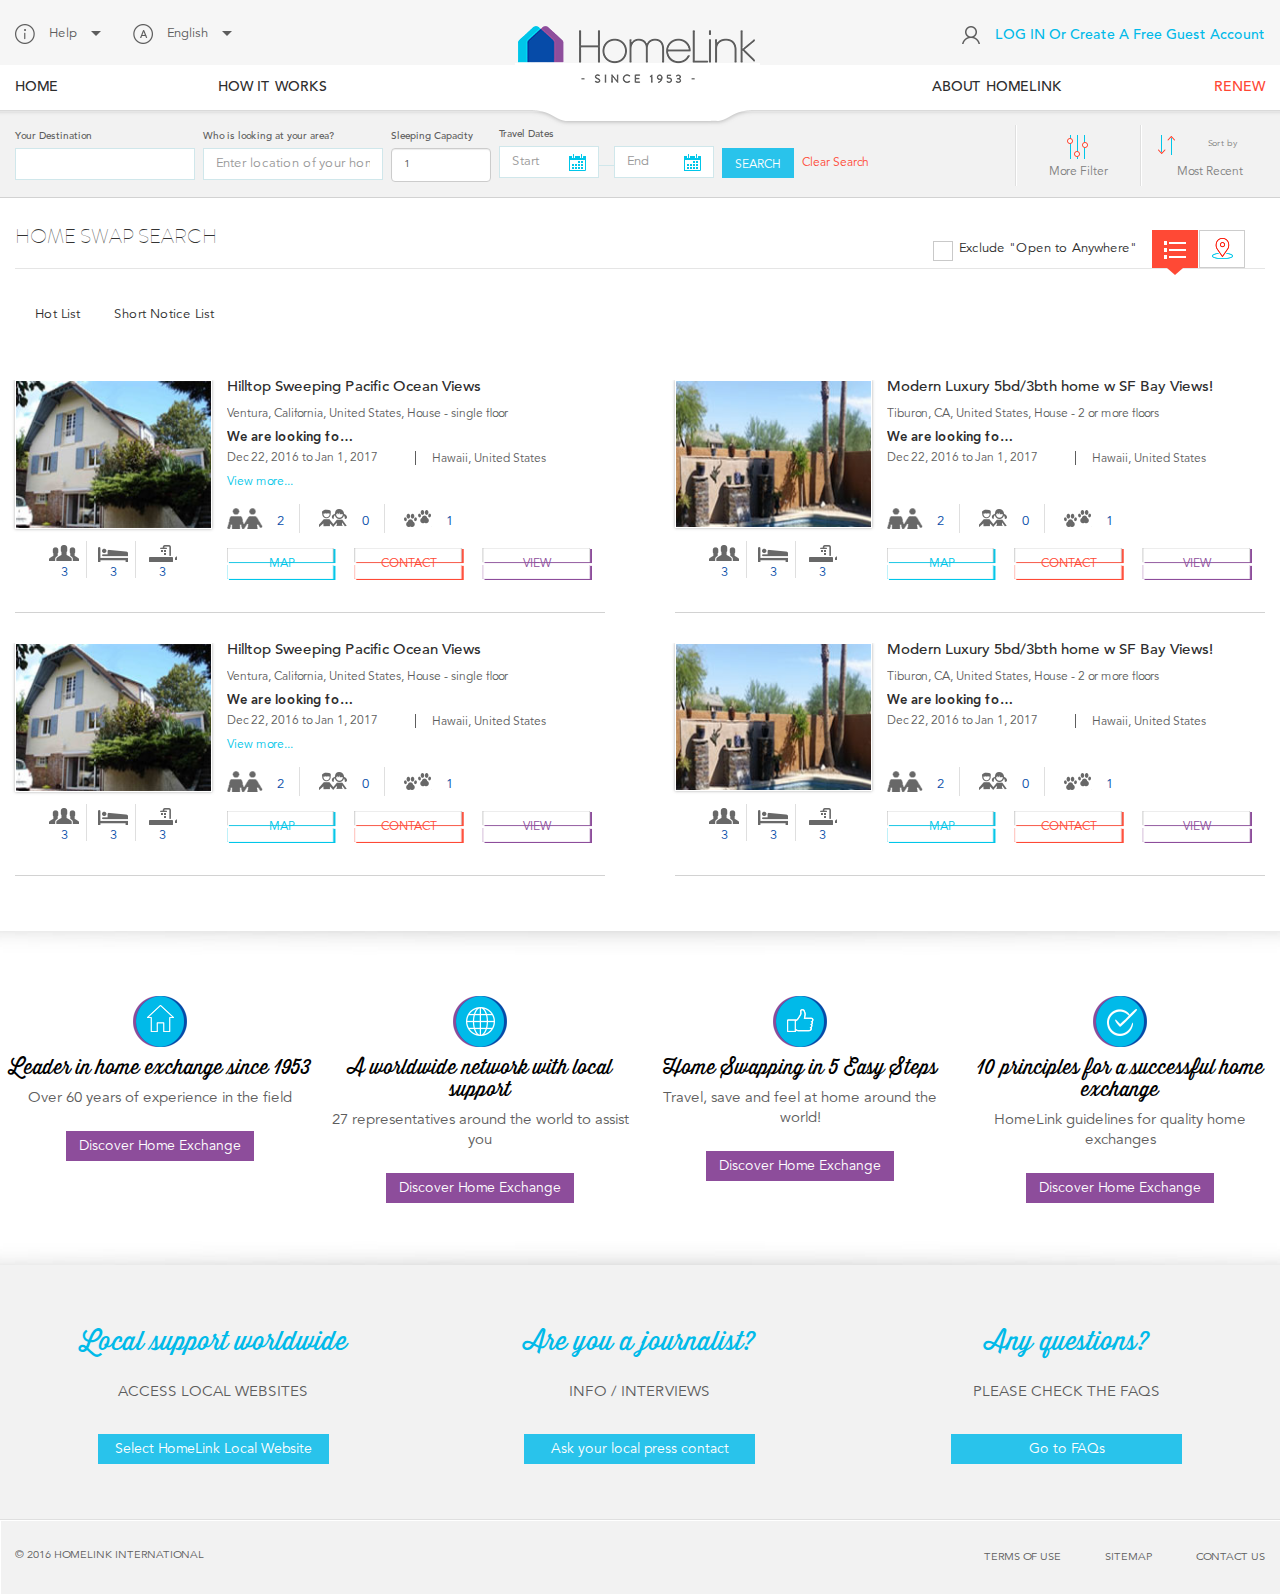
<file: index.html>
<!DOCTYPE html>
<html>
	<head>
		<title>Listing Page</title>
	    <link rel="icon" type="image/x-icon" href="/favicon.ico">
	    <meta name="viewport" content="width=990px">
	    <meta name="robots" content="noindex, nofollow" />
	    <meta charset="utf-8">
	    <meta http-equiv="X-UA-Compatible" content="IE=8">
	    <meta http-equiv="X-UA-Compatible" content="IE=edge,chrome=1" />
	    <!-- css start -->
	    <link rel="stylesheet" type="text/css" href="css/style.css">
	    <link rel="stylesheet" type="text/css" href="css/bootstrap.min.css">
	    <!-- HTML5 Shim and Respond.js IE8 support of HTML5 elements and media queries -->
	    <!--[if lt IE 9]>
	      	<script src="https://oss.maxcdn.com/libs/html5shiv/3.7.0/html5shiv.js"></script>
	      	<script src="https://oss.maxcdn.com/libs/respond.js/1.4.2/respond.min.js"></script>
	    	<![endif]-->	    		    	
	</head>
<body>
	<div class="wrapper">
		<!-- header start -->
		<div id="header">
			<h1 class="logo">
				<a href="https://homelink.org/en/">
					<img src="images/logo.png" alt="Homelink">
				</a>
			</h1>
			<!-- logo end -->
			<div class="top-bar text-capitalize">
				<div class="container">
					<ul class="nav nav-pills pull-left">
						<li class="dropdown help" role="presentation">
                            <span></span>
                            <a aria-expanded="true" aria-haspopup="true" role="button" data-toggle="dropdown" id="drop4" class="dropdown-toggle" href="#"> 
								Help
								<span class="caret"></span>
							</a>
                            <ul aria-labelledby="drop4" id="menu1" class="dropdown-menu">
                                <li>
                                    <a href="https://homelink.org/en/help">Help</a>
                                </li>
                                <li>
                                    <a href="https://homelink.org/en/help#faq-category-23">
									How does home exchange work?
									</a>
                                </li>
                                <li>
                                    <a href="https://homelink.org/en/help#faq-category-24">
										What are the different types of home exchange?
									</a>
                                </li>
                                <li>
                                    <a href="https://homelink.org/en/help#faq-category-27">What if?... Common Concerns
									</a>
                                </li>
                                <li>
                                    <a href="https://homelink.org/en/help#faq-category-145">How can I access the old HomeLink website?</a>
                                </li>
                            </ul>
                        </li>
                        <li class="dropdown lang" role="presentation">
                            <span></span>
                            <a aria-expanded="true" aria-haspopup="true" role="button" data-toggle="dropdown" id="drop4" class="dropdown-toggle" href="#"> 
								English
								<span class="caret"></span>
							</a>
                            <ul aria-labelledby="drop4" id="menu1" class="dropdown-menu">
                                <li><a href="https://homelink.org/da/">dansk</a></li>
                                <li><a href="https://homelink.org/en/">English</a></li>
                                <li><a href="https://homelink.org/et/">eesti</a></li>
                                <li><a href="https://homelink.org/fi/">suomi</a></li>
                                <li><a href="https://homelink.org/fr/">français</a></li>
                                <li><a href="https://homelink.org/de/">Deutsch</a></li>
                                <li><a href="https://homelink.org/it/">italiano</a></li>
                                <li><a href="https://homelink.org/nl/">Nederlands</a></li>
                                <li><a href="https://homelink.org/nb/">norsk bokmål</a></li>
                                <li><a href="https://homelink.org/sv/">svenska</a></li>
                                <li><a href="https://homelink.org/tr/">Türkçe</a></li>
                                <li><a href="https://homelink.org/es/">español</a></li>
                            </ul>
                        </li>
					</ul>
					<ul class="pull-right user-bar nav nav-pills">						
						<!-- before login -->
						<li class="dropdown login logout" role="presentation"> 
							<span></span>
							<a aria-expanded="true" aria-haspopup="true" role="button" data-toggle="dropdown" id="drop4" class="dropdown-toggle" href="#"> 
								LOG IN or Create a Free Guest Account								
							</a>							
						</li>
						<!-- before login end-->
					</ul>
				</div>				
			</div>
			<!-- top-bar end -->
			<div class="head-bottom">
				<div class="container">					
					<div id="nav" class="text-uppercase">
						<ul class="nav nav-pills row text-left">
							<li class="col-sm-6">
								<div class="col-sm-4">
									<a href="https://homelink.org/en/">Home</a>
								</div>
								<div class="col-sm-4">
									<a href="https://homelink.org/en/information">How it works</a>
								</div>
							</li>							
							<li class="col-sm-6 pull-right text-right">								
								<div class="col-sm-4 pull-right link-color">
									<a href="https://homelink.org/en/renew">RENEW</a>
								</div>
								<div class="col-sm-4 pull-right">
  									<a href="https://homelink.org/en/about">about homelink</a>
  								</div>
							</li>							
						</ul>
					</div>
					<!-- nav end -->
				</div>
				<!-- head-bottom end -->
			</div>
		</div>
		<!-- header end -->
		<div id="mid-section">						
				<!-- before login filter section -->
					<div id="filter-section" class="logout-filter">
						<div class="container">
							<div class="pull-left left-search">
								<form>									
									<div class="form-group input-group">
										<label>Your Destination</label>
										<input type="text" class="form-control">
									</div>
									<div class="form-group input-group">
										<label>Who is looking at your area?
										</label>
										<input type="text" class="form-control" placeholder="Enter location of your home">
									</div>
									<div class="form-group small-group">
										<label>Sleeping Capacity</label>
										<select class="form-control">
											<option>1</option>
											<option>2</option>
											<option>3</option>
											<option>4</option>
											<option>5</option>
											<option>6</option>
											<option>7</option>
										</select>
									</div>
									<div class="form-group small-group date-periods">
										<label>Travel Dates</label>
										<div class="date-period">
											<input type="text" class="startDate smalldatepicker blue hasDatepicker form-control" placeholder="Start" id="#homelink_homebundle_searchtype_startDate_fake">
										</div>
										<span class="connected"></span>
										<div class="date-period">
											<input type="text" class="endDate smalldatepicker blue hasDatepicker form-control" id="#homelink_homebundle_searchtype_endDate_fake" placeholder="End">
										</div>
									</div>
									<div class="form-group">								
										<input type="submit" value="Search" class="bg-blue btn button">
									</div>
									<div class="form-group">								
										<a href="#" class="clear-search">Clear Search</a>
									</div>							
								</form>
							</div>
							<div class="pull-right right-search">
                                <ul class="text-center">                            
                                    <li class="more-filter search-menu">
                                        <a href="#">
                                            <span></span> More Filter
                                        </a>
                                        <div class="moreFilter-menu">
                                            <div class="filter-inner">
                                                <!-- Nav tabs -->
                                                <ul class="nav nav-tabs" role="tablist">
                                                    <li role="presentation" class="active"><a href="#home" aria-controls="home" role="tab" data-toggle="tab">Home</a></li>
                                                    <li role="presentation"><a href="#destination" aria-controls="destination" role="tab" data-toggle="tab">Destination</a></li>
                                                    <li role="presentation"><a href="#affinities" aria-controls="affinities" role="tab" data-toggle="tab">Affinities and Affiliations</a></li>
                                                    <li role="presentation"><a href="#options" aria-controls="options" role="tab" data-toggle="tab">More Options</a></li>
                                                </ul>
                                                <!-- Tab panes -->
                                                <div class="tab-content">
                                                    <div role="tabpanel" class="tab-pane active" id="home">
                                                        <div class="moreFilter-list">
                                                            <div class="list-item first-item">
                                                                <h5>Bedrooms</h5>
                                                                <div class="scroll-pane">
                                                                    <span class="list-check">1</span>
                                                                    <span class="list-check">2</span>
                                                                    <span class="list-check checked">3</span>
                                                                    <span class="list-check">4</span>
                                                                    <span class="list-check">5</span>
                                                                    <span class="list-check">6+</span>
                                                                </div>
                                                            </div>
                                                            <div class="list-item last-item">
                                                                <h5>Bathrooms</h5>
                                                                <div class="scroll-pane">
                                                                    <span class="list-check">1</span>
                                                                    <span class="list-check">2</span>
                                                                    <span class="list-check checked">3</span>
                                                                    <span class="list-check">4</span>
                                                                    <span class="list-check">5</span>
                                                                    <span class="list-check">6+</span>
                                                                </div>
                                                            </div>
                                                        </div>
                                                        <div class="moreFilter-list">
                                                            <h5>Type</h5>
                                                            <div class="scroll-pane">
                                                                <div class="checkbox">
                                                                    <label>
                                                                        <span>
                                                                                <input type="checkbox">
                                                                            </span> All
                                                                    </label>
                                                                </div>
                                                                <div class="checkbox">
                                                                    <label>
                                                                        <span>
                                                                                <input type="checkbox">
                                                                            </span> Main residence
                                                                    </label>
                                                                </div>
                                                                <div class="checkbox">
                                                                    <label>
                                                                        <span>
                                                                                <input type="checkbox">
                                                                            </span> Second home
                                                                    </label>
                                                                </div>
                                                                <div class="checkbox">
                                                                    <label>
                                                                        <span>
                                                                                <input type="checkbox">
                                                                            </span> Apartment
                                                                    </label>
                                                                </div>
                                                                <div class="checkbox">
                                                                    <label>
                                                                        <span>
                                                                                <input type="checkbox">
                                                                            </span> House - single flooer
                                                                    </label>
                                                                </div>
                                                                <div class="checkbox">
                                                                    <label>
                                                                        <span>
                                                                                <input type="checkbox">
                                                                            </span> House - 2 or more floors
                                                                    </label>
                                                                </div>
                                                                <div class="checkbox">
                                                                    <label>
                                                                        <span>
                                                                                <input type="checkbox">
                                                                            </span> Houseboat
                                                                    </label>
                                                                </div>
                                                                <div class="checkbox">
                                                                    <label>
                                                                        <span>
                                                                                <input type="checkbox">
                                                                            </span> Motorhome
                                                                    </label>
                                                                </div>
                                                            </div>
                                                        </div>
                                                        <div class="moreFilter-list">
                                                            <h5>Home Amenities</h5>
                                                            <div class="scroll-pane">
                                                                <div class="checkbox">
                                                                    <label>
                                                                        <span>
                                                                            <input type="checkbox">
                                                                        </span> Air Conditioning
                                                                    </label>
                                                                </div>
                                                                <div class="checkbox">
                                                                    <label>
                                                                        <span>
                                                                            <input type="checkbox">
                                                                        </span> Baby Equipment
                                                                    </label>
                                                                </div>
                                                                <div class="checkbox">
                                                                    <label>
                                                                        <span>
                                                                            <input type="checkbox">
                                                                        </span> Balcony / Deck
                                                                    </label>
                                                                </div>
                                                                <div class="checkbox">
                                                                    <label>
                                                                        <span>
                                                                            <input type="checkbox">
                                                                        </span> Bathroom / toilet wheel chair accessible
                                                                    </label>
                                                                </div>
                                                                <div class="checkbox">
                                                                    <label>
                                                                        <span>
                                                                            <input type="checkbox">
                                                                        </span> Boat Available
                                                                    </label>
                                                                </div>
                                                                <div class="checkbox">
                                                                    <label>
                                                                        <span>
                                                                            <input type="checkbox">
                                                                        </span> Clothes Dryer
                                                                    </label>
                                                                </div>
                                                                <div class="checkbox">
                                                                    <label>
                                                                        <span>
                                                                            <input type="checkbox">
                                                                        </span> Clothes Washer
                                                                    </label>
                                                                </div>
                                                                <div class="checkbox">
                                                                    <label>
                                                                        <span>
                                                                            <input type="checkbox">
                                                                        </span> Balcony / Deck
                                                                    </label>
                                                                </div>
                                                                <div class="checkbox">
                                                                    <label>
                                                                        <span>
                                                                            <input type="checkbox">
                                                                        </span> Bathroom / toilet wheel chair accessible
                                                                    </label>
                                                                </div>
                                                                <div class="checkbox">
                                                                    <label>
                                                                        <span>
                                                                            <input type="checkbox">
                                                                        </span> Boat Available
                                                                    </label>
                                                                </div>
                                                            </div>
                                                        </div>
                                                        <div class="moreFilter-list">
                                                            <h5>Entertainment</h5>
                                                            <div class="scroll-pane">
                                                                <div class="checkbox">
                                                                    <label>
                                                                        <span>
                                                                                <input type="checkbox">
                                                                            </span>Computer Available
                                                                    </label>
                                                                </div>
                                                                <div class="checkbox">
                                                                    <label>
                                                                        <span>
                                                                                <input type="checkbox">
                                                                            </span> DVD
                                                                    </label>
                                                                </div>
                                                                <div class="checkbox">
                                                                    <label>
                                                                        <span>
                                                                                <input type="checkbox">
                                                                            </span> Family Room / Playroom
                                                                    </label>
                                                                </div>
                                                                <div class="checkbox">
                                                                    <label>
                                                                        <span>
                                                                                <input type="checkbox">
                                                                            </span> Internet Access
                                                                    </label>
                                                                </div>
                                                                <div class="checkbox">
                                                                    <label>
                                                                        <span>
                                                                                <input type="checkbox">
                                                                            </span> Jacuzzi
                                                                    </label>
                                                                </div>
                                                                <div class="checkbox">
                                                                    <label>
                                                                        <span>
                                                                                <input type="checkbox">
                                                                            </span>Piano
                                                                    </label>
                                                                </div>
                                                                <div class="checkbox">
                                                                    <label>
                                                                        <span>
                                                                                <input type="checkbox">
                                                                            </span>Private Pool
                                                                    </label>
                                                                </div>
                                                                <div class="checkbox">
                                                                    <label>
                                                                        <span>
                                                                                <input type="checkbox">
                                                                            </span> Pool / Billiard Table
                                                                    </label>
                                                                </div>
                                                            </div>
                                                        </div>
                                                        <div class="moreFilter-list last-list">
                                                            <h5>Extras</h5>
                                                            <div class="scroll-pane">
                                                                <div class="checkbox">
                                                                    <label>
                                                                        <span>
                                                                                <input type="checkbox">
                                                                            </span>Babysitter Aavailable
                                                                    </label>
                                                                </div>
                                                                <div class="checkbox">
                                                                    <label>
                                                                        <span>
                                                                                <input type="checkbox">
                                                                            </span> Use od Bicycle(s)
                                                                    </label>
                                                                </div>
                                                                <div class="checkbox">
                                                                    <label>
                                                                        <span>
                                                                                <input type="checkbox">
                                                                            </span> Use of Boat
                                                                    </label>
                                                                </div>
                                                                <div class="checkbox">
                                                                    <label>
                                                                        <span>
                                                                                <input type="checkbox">
                                                                            </span> Use of Motorhome
                                                                    </label>
                                                                </div>
                                                                <div class="checkbox">
                                                                    <label>
                                                                        <span>
                                                                                <input type="checkbox">
                                                                            </span> Use of Second Home
                                                                    </label>
                                                                </div>
                                                            </div>
                                                        </div>
                                                        <div class="right-btn">
                                                            <button href="#" class="btn button bg-blue" type="submit">Apply</button>
                                                            <a href="#" class="clear">Clear Filter</a>
                                                        </div>
                                                    </div>
                                                    <div role="tabpanel" class="tab-pane" id="destination">
                                                    </div>
                                                    <div role="tabpanel" class="tab-pane" id="affinities">
                                                    </div>
                                                    <div role="tabpanel" class="tab-pane" id="options">
                                                    </div>
                                                </div>
                                            </div>
                                        </div>
                                    </li>
                                    <li class="pad-none most-recent search-menu">
                                        <a href="#"> 
                                            <strong>
                                                <span></span>                           
                                                <small>Sort by</small>
                                            </strong>
                                            Most Recent
                                        </a>                                        
                                        <ul class="moreFilter-menu">
                                            <li>
                                                <a href="#">Most Recent</a>
                                            </li>
                                            <li>
                                                <a href="#">Distance</a>
                                            </li>
                                            <li>
                                                <a href="#">Editor's Pick</a>
                                            </li>
                                        </ul>
                                    </li>
                                </ul>
                            </div>
						</div>
					</div>
				<!-- before login filter section end-->
			<!-- filter-section end -->
			<!-- search-listView end -->
			<div class="search-listing">
				<div class="container">
					<div class="page-heading">
						<h1>HOME SWAP SEARCH</h1>	     
						<div class="pull-right">
							<div class="form-check checkbox">
							    <label class="form-check-label">
							    	<span>
							      	<input type="checkbox" class="form-check-input">
							      </span>	
							      Exclude "Open to Anywhere"
							    </label>
							</div>
							<ul>
								<li class="listing-menu">
									<a href="#" class="showlist selected" data-toggle="tooltip" title="List View">
										<span></span>
									</a>
								</li>
								<li class="map-menu">
									<a href="#" class="showmap" data-toggle="tooltip" title="Map View">
										<span></span>
									</a>
								</li>
							</ul>
						</div>
					</div>
					<!-- page-heading end -->
					<div class="search-result clearfix">
						<ul id="filter" class="reset pull-left">
							<li class="radio-inline">
								<a href="#">									
									<label>
									  <input type="radio" name="inlineRadioOptions" value="option1"> 
									  Hot List
									</label>
								</a>
							</li>
							<li class="radio-inline">
								<a href="#">									
									<label>
									  <input type="radio" name="inlineRadioOptions" value="option2">
									  Short Notice List
									</label>
								</a>
							</li>
						</ul>		
					</div>
					<!-- search-result end -->
					<div class="row listView">
						<div id="search-listView" class="col-sm-6">
							<div class="top-bar clearfix">
								<div class="left-bar col-sm-4">
									<a href="#" class="img-div">
										<img src="images/img1.jpg" alt="img" class="img-responsive">
									</a>
								</div>
								<div class="right-bar col-sm-8">
									<h2 class="text-ellipsis"><a href="#">Hilltop Sweeping Pacific Ocean Views</a></h2>
									<h3 class="text-ellipsis">Ventura, California, United States, House - single floor</h3>
									<div class="discription">
										<h4 class="text-ellipsis">We are looking for ...</h4>
										<p class="pad-left col-sm-6 text-ellipsis">Dec 22, 2016 to Jan 1, 2017</p>
										<p class="pad-right col-sm-6 text-ellipsis">Hawaii, United States</p>
										<a href="#">View more...</a>
									</div>
									<div class="person-details">
										<ul class="reset row">
											<li class="parents">
												<span></span>
												<small>2</small>
											</li>
											<li class="childs">
												<span></span>
												<small>0</small>
											</li>
											<li class="pets">
												<span></span>
												<small>1</small>
											</li>
										</ul>
									</div>
								</div>
							</div>	
							<!-- top-bar end -->
							<div class="bootom-bar clearfix">
								<div class="room-details col-sm-4">
									<ul class="reset text-center">
										<li class="persons">
											<span></span>
											<small>3</small>
										</li>
										<li class="beds">
											<span></span>
											<small>3</small>
										</li>
										<li class="bath">
											<span></span>
											<small>3</small>
										</li>
									</ul>
								</div>
								<ul class="reset tools-button col-sm-8">
									<li class="map-btn">
										<a href="#">Map</a>
									</li>
									<li class="contact-btn">
										<a href="#">Contact</a>
									</li>
									<li class="view-btn">
										<a href="#">View</a>
									</li>

								</ul>
							</div>
							<!-- bootom-bar end -->
						</div>
						<div id="search-listView" class="col-sm-6">
							<div class="top-bar clearfix">
								<div class="left-bar col-sm-4">
									<a href="#" class="img-div">
										<img src="images/img2.jpg" alt="img" class="img-responsive">
									</a>
								</div>
								<div class="right-bar col-sm-8">
									<h2 class="text-ellipsis"><a href="#">Modern Luxury 5bd/3bth home w SF Bay Views!</a></h2>
									<h3 class="text-ellipsis">Tiburon, CA, United States, House - 2 or more floors</h3>
									<div class="discription">
										<h4 class="text-ellipsis">We are looking for ...</h4>
										<p class="pad-left col-sm-6 text-ellipsis">Dec 22, 2016 to Jan 1, 2017</p>
										<p class="pad-right col-sm-6 text-ellipsis">Hawaii, United States</p>
									</div>
									<div class="person-details">
										<ul class="reset row">
											<li class="parents">
												<span></span>
												<small>2</small>
											</li>
											<li class="childs">
												<span></span>
												<small>0</small>
											</li>
											<li class="pets">
												<span></span>
												<small>1</small>
											</li>
										</ul>
									</div>
								</div>
							</div>	
							<!-- top-bar end -->
							<div class="bootom-bar clearfix">
								<div class="room-details col-sm-4">
									<ul class="reset text-center">
										<li class="persons">
											<span></span>
											<small>3</small>
										</li>
										<li class="beds">
											<span></span>
											<small>3</small>
										</li>
										<li class="bath">
											<span></span>
											<small>3</small>
										</li>
									</ul>
								</div>
								<ul class="reset tools-button col-sm-8">
									<li class="map-btn">
										<a href="#">Map</a>
									</li>
									<li class="contact-btn">
										<a href="#">Contact</a>
									</li>
									<li class="view-btn">
										<a href="#">View</a>
									</li>

								</ul>
							</div>
							<!-- bootom-bar end -->
						</div>
						<div id="search-listView" class="col-sm-6">
							<div class="top-bar clearfix">
								<div class="left-bar col-sm-4">
									<a href="#" class="img-div">
										<img src="images/img1.jpg" alt="img" class="img-responsive">
									</a>
								</div>
								<div class="right-bar col-sm-8">
									<h2 class="text-ellipsis"><a href="#">Hilltop Sweeping Pacific Ocean Views</a></h2>
									<h3 class="text-ellipsis">Ventura, California, United States, House - single floor</h3>
									<div class="discription">
										<h4 class="text-ellipsis">We are looking for ...</h4>
										<p class="pad-left col-sm-6 text-ellipsis">Dec 22, 2016 to Jan 1, 2017</p>
										<p class="pad-right col-sm-6 text-ellipsis">Hawaii, United States</p>
										<a href="#">View more...</a>
									</div>
									<div class="person-details">
										<ul class="reset row">
											<li class="parents">
												<span></span>
												<small>2</small>
											</li>
											<li class="childs">
												<span></span>
												<small>0</small>
											</li>
											<li class="pets">
												<span></span>
												<small>1</small>
											</li>
										</ul>
									</div>
								</div>
							</div>	
							<!-- top-bar end -->
							<div class="bootom-bar clearfix">
								<div class="room-details col-sm-4">
									<ul class="reset text-center">
										<li class="persons">
											<span></span>
											<small>3</small>
										</li>
										<li class="beds">
											<span></span>
											<small>3</small>
										</li>
										<li class="bath">
											<span></span>
											<small>3</small>
										</li>
									</ul>
								</div>
								<ul class="reset tools-button col-sm-8">
									<li class="map-btn">
										<a href="#">Map</a>
									</li>
									<li class="contact-btn">
										<a href="#">Contact</a>
									</li>
									<li class="view-btn">
										<a href="#">View</a>
									</li>

								</ul>
							</div>
							<!-- bootom-bar end -->
						</div>
						<div id="search-listView" class="col-sm-6">
							<div class="top-bar clearfix">
								<div class="left-bar col-sm-4">
									<a href="#" class="img-div">
										<img src="images/img2.jpg" alt="img" class="img-responsive">
									</a>
								</div>
								<div class="right-bar col-sm-8">
									<h2 class="text-ellipsis"><a href="#">Modern Luxury 5bd/3bth home w SF Bay Views!</a></h2>
									<h3 class="text-ellipsis">Tiburon, CA, United States, House - 2 or more floors</h3>
									<div class="discription">
										<h4 class="text-ellipsis">We are looking for ...</h4>
										<p class="pad-left col-sm-6 text-ellipsis">Dec 22, 2016 to Jan 1, 2017</p>
										<p class="pad-right col-sm-6 text-ellipsis">Hawaii, United States</p>
									</div>
									<div class="person-details">
										<ul class="reset row">
											<li class="parents">
												<span></span>
												<small>2</small>
											</li>
											<li class="childs">
												<span></span>
												<small>0</small>
											</li>
											<li class="pets">
												<span></span>
												<small>1</small>
											</li>
										</ul>
									</div>
								</div>
							</div>	
							<!-- top-bar end -->
							<div class="bootom-bar clearfix">
								<div class="room-details col-sm-4">
									<ul class="reset text-center">
										<li class="persons">
											<span></span>
											<small>3</small>
										</li>
										<li class="beds">
											<span></span>
											<small>3</small>
										</li>
										<li class="bath">
											<span></span>
											<small>3</small>
										</li>
									</ul>
								</div>
								<ul class="reset tools-button col-sm-8">
									<li class="map-btn">
										<a href="#">Map</a>
									</li>
									<li class="contact-btn">
										<a href="#">Contact</a>
									</li>
									<li class="view-btn">
										<a href="#">View</a>
									</li>

								</ul>
							</div>
							<!-- bootom-bar end -->
						</div>
					</div>
					<!-- listView end -->
				</div>
				<!-- search-listing end -->
			</div>
			<!-- search-listing end -->
			<div id="midContent">
				<div class="container">
					<div class="row">
						<div class="col-sm-3 text-center">
							<span class="img home"></span>
							<h5><a href="https://homelink.org/en/about">Leader in home exchange since 1953</a></h5>
							<p>Over 60 years of experience in the field</p>
							<a href="https://homelink.org/en/about" class="btn button bg-purple">Discover Home Exchange</a>
						</div>
						<div class="col-sm-3 text-center">
							<span class="img network"></span>
							<h5><a href="https://homelink.org/en/contact-us">A worldwide network with local support</a></h5>
							<p>27 representatives around the world to assist you</p>
							<a href="https://homelink.org/en/contact-us" class="btn button bg-purple">Discover Home Exchange</a>
						</div>
						<div class="col-sm-3 text-center">
							<span class="img steps"></span>
							<h5><a href="https://homelink.org/en/information">Home Swapping in 5 Easy Steps</a></h5>
							<p>Travel, save and feel at home around the world!</p>
							<a href="https://homelink.org/en/information" class="btn button bg-purple">Discover Home Exchange</a>
						</div>
						<div class="col-sm-3 text-center">
							<span class="img exchange"></span>
							<h5><a href="https://homelink.org/en/how-to-make-sucessful-exchange">10 principles for a successful home exchange</a></h5>
							<p>HomeLink guidelines for quality home exchanges</p>
							<a href="https://homelink.org/en/how-to-make-sucessful-exchange" class="btn button bg-purple">Discover Home Exchange</a>
						</div>
					</div>
				</div>
			</div>
			<!-- midContent end -->
		</div>
		<!-- footer start -->
		<div id="footer">
			<div class="container">
				<div class="row text-center">
					<div class="col-sm-4">
						<h2>Local support worldwide</h2> 
						<p class="link">
							<a href="https://homelink.org/en/selectCountryPopin">Access Local Websites</a>
						</p>
						<a href="#" class="btn bg-blue button">Select HomeLink Local Website</a>
					</div>
					<div class="col-sm-4">
						<h2>Are you a journalist?
						</h2> 
						<p class="link">
							<a href="https://homelink.org/en/selectCountryPopin">info / interviews</a>
						</p>
						<a href="#" class="btn bg-blue button">Ask your local press contact</a>
					</div>
					<div class="col-sm-4">
						<h2>Any questions?</h2> 
						<p class="link">
							<a href="https://homelink.org/en/selectCountryPopin">please check the faqs</a>
						</p>
						<a href="#" class="btn bg-blue button">Go to FAQs</a>
					</div>
				</div>
			</div>
			<div class="footer-bottom text-uppercase">
				<div class="container">
					<p class="pull-left">&copy 2016 homelink international</p>
					<ul class="pull-right reset">
						<li>
							<a href="https://homelink.org/en/terms-of-use">Terms of use</a>
						</li>	
						<li>
							<a href="https://homelink.org/en/site-map">Sitemap</a>
						</li>
						<li>
							<a href="https://homelink.org/en/contact-us">Contact us</a>
						</li>	
					</ul>
				</div>
			</div>
		</div>
		<!-- footer end -->
	</div>
	<!-- wrapper end -->	
	<script src="js/jquery-1.9.1.min.js"></script>
    <script src="js/bootstrap.min.js"></script>
    <script src="js/jquery.jscrollpane.min.js" type="text/javascript"></script>
    <script src="js/jquery.mousewheel.js" type="text/javascript"></script>
    <script src="js/custom.js" type="text/javascript"></script>
</body>
</html>
</file>
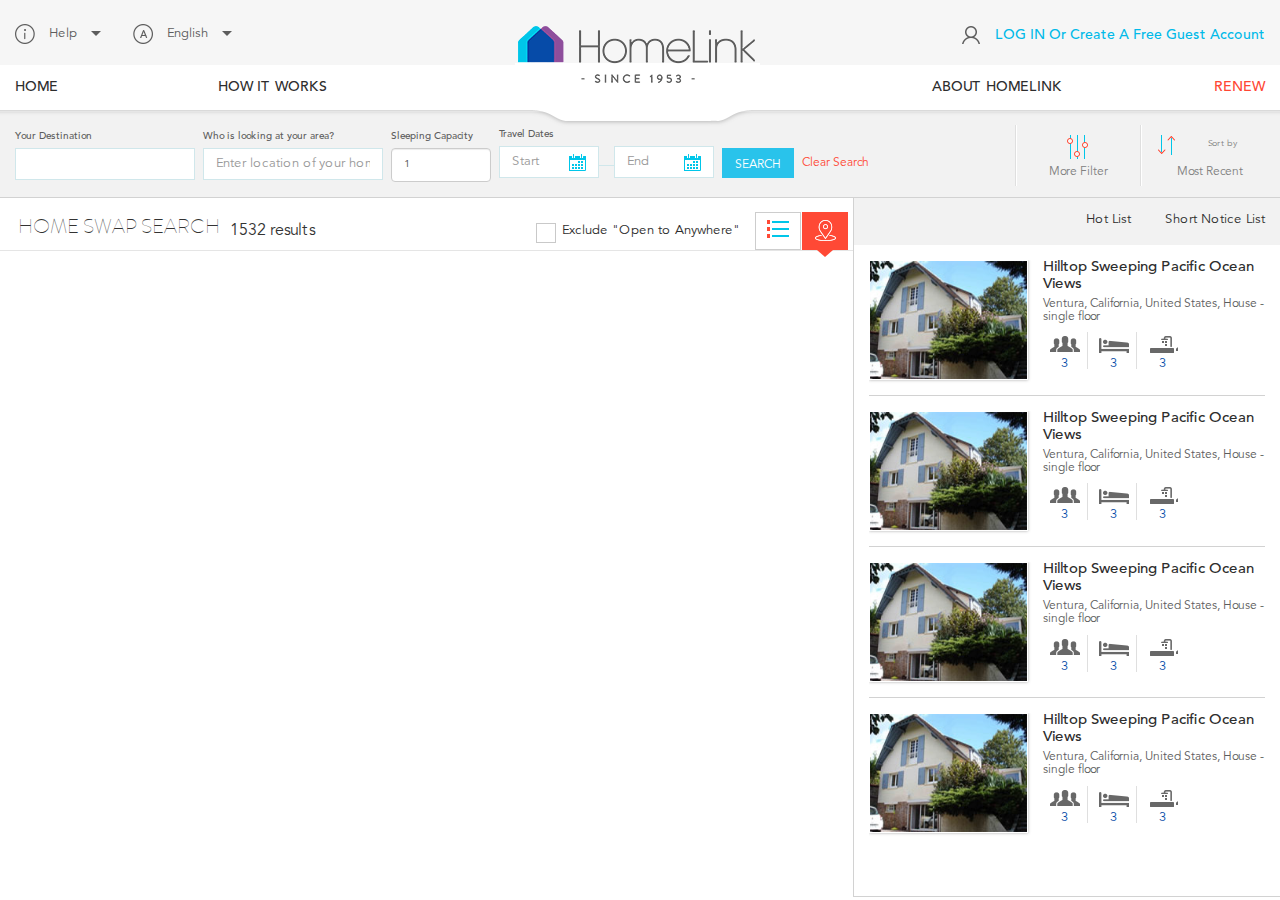
<file: search.html>
<!DOCTYPE html>
<html>
<head>
    <title>Listing Page</title>
    <link rel="icon" type="image/x-icon" href="/favicon.ico">
    <meta name="viewport" content="width=990px">
    <meta name="robots" content="noindex, nofollow" />
    <meta charset="utf-8">
    <meta http-equiv="X-UA-Compatible" content="IE=8">
    <meta http-equiv="X-UA-Compatible" content="IE=edge,chrome=1" />
    <!-- css start -->
    <link rel="stylesheet" type="text/css" href="css/style.css">
    <link rel="stylesheet" type="text/css" href="css/bootstrap.min.css">
    <!-- HTML5 Shim and Respond.js IE8 support of HTML5 elements and media queries -->
    <!--[if lt IE 9]>
      	<script src="https://oss.maxcdn.com/libs/html5shiv/3.7.0/html5shiv.js"></script>
      	<script src="https://oss.maxcdn.com/libs/respond.js/1.4.2/respond.min.js"></script>
    	<![endif]-->
</head>
<body>
    <div class="wrapper">
        <!-- header start -->
        <div id="header">
            <h1 class="logo">
                <a href="https://homelink.org/en/">
                    <img src="images/logo.png" alt="Homelink">
                </a>
            </h1>
            <!-- logo end -->
            <div class="top-bar text-capitalize">
                <div class="container">
                    <ul class="nav nav-pills pull-left">
                        <li class="dropdown help" role="presentation">
                            <span></span>
                            <a aria-expanded="true" aria-haspopup="true" role="button" data-toggle="dropdown" id="drop4" class="dropdown-toggle" href="#"> 
                                Help
                                <span class="caret"></span>
                            </a>
                            <ul aria-labelledby="drop4" id="menu1" class="dropdown-menu">
                                <li>
                                    <a href="https://homelink.org/en/help">Help</a>
                                </li>
                                <li>
                                    <a href="https://homelink.org/en/help#faq-category-23">
                                    How does home exchange work?
                                    </a>
                                </li>
                                <li>
                                    <a href="https://homelink.org/en/help#faq-category-24">
                                        What are the different types of home exchange?
                                    </a>
                                </li>
                                <li>
                                    <a href="https://homelink.org/en/help#faq-category-27">What if?... Common Concerns
                                    </a>
                                </li>
                                <li>
                                    <a href="https://homelink.org/en/help#faq-category-145">How can I access the old HomeLink website?</a>
                                </li>
                            </ul>
                        </li>
                        <li class="dropdown lang" role="presentation">
                            <span></span>
                            <a aria-expanded="true" aria-haspopup="true" role="button" data-toggle="dropdown" id="drop4" class="dropdown-toggle" href="#"> 
                                English
                                <span class="caret"></span>
                            </a>
                            <ul aria-labelledby="drop4" id="menu1" class="dropdown-menu">
                                <li><a href="https://homelink.org/da/">dansk</a></li>
                                <li><a href="https://homelink.org/en/">English</a></li>
                                <li><a href="https://homelink.org/et/">eesti</a></li>
                                <li><a href="https://homelink.org/fi/">suomi</a></li>
                                <li><a href="https://homelink.org/fr/">français</a></li>
                                <li><a href="https://homelink.org/de/">Deutsch</a></li>
                                <li><a href="https://homelink.org/it/">italiano</a></li>
                                <li><a href="https://homelink.org/nl/">Nederlands</a></li>
                                <li><a href="https://homelink.org/nb/">norsk bokmål</a></li>
                                <li><a href="https://homelink.org/sv/">svenska</a></li>
                                <li><a href="https://homelink.org/tr/">Türkçe</a></li>
                                <li><a href="https://homelink.org/es/">español</a></li>
                            </ul>
                        </li>
                    </ul>
                    <ul class="pull-right user-bar nav nav-pills">                      
                        <!-- before login -->
                        <li class="dropdown login logout" role="presentation"> 
                            <span></span>
                            <a aria-expanded="true" aria-haspopup="true" role="button" data-toggle="dropdown" id="drop4" class="dropdown-toggle" href="#"> 
                                LOG IN or Create a Free Guest Account                               
                            </a>                            
                        </li>
                        <!-- before login end-->
                    </ul>
                </div>              
            </div>
            <!-- top-bar end -->
            <div class="head-bottom">
                <div class="container">                 
                    <div id="nav" class="text-uppercase">
                        <ul class="nav nav-pills row text-left">
                            <li class="col-sm-6">
                                <div class="col-sm-4">
                                    <a href="https://homelink.org/en/">Home</a>
                                </div>
                                <div class="col-sm-4">
                                    <a href="https://homelink.org/en/information">How it works</a>
                                </div>
                            </li>                           
                            <li class="col-sm-6 pull-right text-right">                             
                                <div class="col-sm-4 pull-right link-color">
                                    <a href="https://homelink.org/en/renew">RENEW</a>
                                </div>
                                <div class="col-sm-4 pull-right">
                                    <a href="https://homelink.org/en/about">about homelink</a>
                                </div>
                            </li>                           
                        </ul>
                    </div>
                    <!-- nav end -->
                </div>
                <!-- head-bottom end -->
            </div>
        </div>
        <!-- header end -->
        <div id="mid-section">
            <!-- before login filter section -->
                    <div id="filter-section" class="logout-filter">
                        <div class="container">
                            <div class="pull-left left-search">
                                <form>                                  
                                    <div class="form-group input-group">
                                        <label>Your Destination</label>
                                        <input type="text" class="form-control">
                                    </div>
                                    <div class="form-group input-group">
                                        <label>Who is looking at your area?
                                        </label>
                                        <input type="text" class="form-control" placeholder="Enter location of your home">
                                    </div>
                                    <div class="form-group small-group">
                                        <label>Sleeping Capacity</label>
                                        <select class="form-control">
                                            <option>1</option>
                                            <option>2</option>
                                            <option>3</option>
                                            <option>4</option>
                                            <option>5</option>
                                            <option>6</option>
                                            <option>7</option>
                                        </select>
                                    </div>
                                    <div class="form-group small-group date-periods">
                                        <label>Travel Dates</label>
                                        <div class="date-period">
                                            <input type="text" class="startDate smalldatepicker blue hasDatepicker form-control" placeholder="Start" id="#homelink_homebundle_searchtype_startDate_fake">
                                        </div>
                                        <span class="connected"></span>
                                        <div class="date-period">
                                            <input type="text" class="endDate smalldatepicker blue hasDatepicker form-control" id="#homelink_homebundle_searchtype_endDate_fake" placeholder="End">
                                        </div>
                                    </div>
                                    <div class="form-group">                                
                                        <input type="submit" value="Search" class="bg-blue btn button">
                                    </div>
                                    <div class="form-group">                                
                                        <a href="#" class="clear-search">Clear Search</a>
                                    </div>                          
                                </form>
                            </div>
                            <div class="pull-right right-search">
                                <ul class="text-center">                            
                                    <li class="more-filter search-menu">
                                        <a href="#">
                                            <span></span> More Filter
                                        </a>
                                        <div class="moreFilter-menu">
                                            <div class="filter-inner">
                                                <!-- Nav tabs -->
                                                <ul class="nav nav-tabs" role="tablist">
                                                    <li role="presentation" class="active"><a href="#home" aria-controls="home" role="tab" data-toggle="tab">Home</a></li>
                                                    <li role="presentation"><a href="#destination" aria-controls="destination" role="tab" data-toggle="tab">Destination</a></li>
                                                    <li role="presentation"><a href="#affinities" aria-controls="affinities" role="tab" data-toggle="tab">Affinities and Affiliations</a></li>
                                                    <li role="presentation"><a href="#options" aria-controls="options" role="tab" data-toggle="tab">More Options</a></li>
                                                </ul>
                                                <!-- Tab panes -->
                                                <div class="tab-content">
                                                    <div role="tabpanel" class="tab-pane active" id="home">
                                                        <div class="moreFilter-list">
                                                            <div class="list-item first-item">
                                                                <h5>Bedrooms</h5>
                                                                <div class="scroll-pane">
                                                                    <span class="list-check">1</span>
                                                                    <span class="list-check">2</span>
                                                                    <span class="list-check checked">3</span>
                                                                    <span class="list-check">4</span>
                                                                    <span class="list-check">5</span>
                                                                    <span class="list-check">6+</span>
                                                                </div>
                                                            </div>
                                                            <div class="list-item last-item">
                                                                <h5>Bathrooms</h5>
                                                                <div class="scroll-pane">
                                                                    <span class="list-check">1</span>
                                                                    <span class="list-check">2</span>
                                                                    <span class="list-check checked">3</span>
                                                                    <span class="list-check">4</span>
                                                                    <span class="list-check">5</span>
                                                                    <span class="list-check">6+</span>
                                                                </div>
                                                            </div>
                                                        </div>
                                                        <div class="moreFilter-list">
                                                            <h5>Type</h5>
                                                            <div class="scroll-pane">
                                                                <div class="checkbox">
                                                                    <label>
                                                                        <span>
                                                                                <input type="checkbox">
                                                                            </span> All
                                                                    </label>
                                                                </div>
                                                                <div class="checkbox">
                                                                    <label>
                                                                        <span>
                                                                                <input type="checkbox">
                                                                            </span> Main residence
                                                                    </label>
                                                                </div>
                                                                <div class="checkbox">
                                                                    <label>
                                                                        <span>
                                                                                <input type="checkbox">
                                                                            </span> Second home
                                                                    </label>
                                                                </div>
                                                                <div class="checkbox">
                                                                    <label>
                                                                        <span>
                                                                                <input type="checkbox">
                                                                            </span> Apartment
                                                                    </label>
                                                                </div>
                                                                <div class="checkbox">
                                                                    <label>
                                                                        <span>
                                                                                <input type="checkbox">
                                                                            </span> House - single flooer
                                                                    </label>
                                                                </div>
                                                                <div class="checkbox">
                                                                    <label>
                                                                        <span>
                                                                                <input type="checkbox">
                                                                            </span> House - 2 or more floors
                                                                    </label>
                                                                </div>
                                                                <div class="checkbox">
                                                                    <label>
                                                                        <span>
                                                                                <input type="checkbox">
                                                                            </span> Houseboat
                                                                    </label>
                                                                </div>
                                                                <div class="checkbox">
                                                                    <label>
                                                                        <span>
                                                                                <input type="checkbox">
                                                                            </span> Motorhome
                                                                    </label>
                                                                </div>
                                                            </div>
                                                        </div>
                                                        <div class="moreFilter-list">
                                                            <h5>Home Amenities</h5>
                                                            <div class="scroll-pane">
                                                                <div class="checkbox">
                                                                    <label>
                                                                        <span>
                                                                            <input type="checkbox">
                                                                        </span> Air Conditioning
                                                                    </label>
                                                                </div>
                                                                <div class="checkbox">
                                                                    <label>
                                                                        <span>
                                                                            <input type="checkbox">
                                                                        </span> Baby Equipment
                                                                    </label>
                                                                </div>
                                                                <div class="checkbox">
                                                                    <label>
                                                                        <span>
                                                                            <input type="checkbox">
                                                                        </span> Balcony / Deck
                                                                    </label>
                                                                </div>
                                                                <div class="checkbox">
                                                                    <label>
                                                                        <span>
                                                                            <input type="checkbox">
                                                                        </span> Bathroom / toilet wheel chair accessible
                                                                    </label>
                                                                </div>
                                                                <div class="checkbox">
                                                                    <label>
                                                                        <span>
                                                                            <input type="checkbox">
                                                                        </span> Boat Available
                                                                    </label>
                                                                </div>
                                                                <div class="checkbox">
                                                                    <label>
                                                                        <span>
                                                                            <input type="checkbox">
                                                                        </span> Clothes Dryer
                                                                    </label>
                                                                </div>
                                                                <div class="checkbox">
                                                                    <label>
                                                                        <span>
                                                                            <input type="checkbox">
                                                                        </span> Clothes Washer
                                                                    </label>
                                                                </div>
                                                                <div class="checkbox">
                                                                    <label>
                                                                        <span>
                                                                            <input type="checkbox">
                                                                        </span> Balcony / Deck
                                                                    </label>
                                                                </div>
                                                                <div class="checkbox">
                                                                    <label>
                                                                        <span>
                                                                            <input type="checkbox">
                                                                        </span> Bathroom / toilet wheel chair accessible
                                                                    </label>
                                                                </div>
                                                                <div class="checkbox">
                                                                    <label>
                                                                        <span>
                                                                            <input type="checkbox">
                                                                        </span> Boat Available
                                                                    </label>
                                                                </div>
                                                            </div>
                                                        </div>
                                                        <div class="moreFilter-list">
                                                            <h5>Entertainment</h5>
                                                            <div class="scroll-pane">
                                                                <div class="checkbox">
                                                                    <label>
                                                                        <span>
                                                                                <input type="checkbox">
                                                                            </span>Computer Available
                                                                    </label>
                                                                </div>
                                                                <div class="checkbox">
                                                                    <label>
                                                                        <span>
                                                                                <input type="checkbox">
                                                                            </span> DVD
                                                                    </label>
                                                                </div>
                                                                <div class="checkbox">
                                                                    <label>
                                                                        <span>
                                                                                <input type="checkbox">
                                                                            </span> Family Room / Playroom
                                                                    </label>
                                                                </div>
                                                                <div class="checkbox">
                                                                    <label>
                                                                        <span>
                                                                                <input type="checkbox">
                                                                            </span> Internet Access
                                                                    </label>
                                                                </div>
                                                                <div class="checkbox">
                                                                    <label>
                                                                        <span>
                                                                                <input type="checkbox">
                                                                            </span> Jacuzzi
                                                                    </label>
                                                                </div>
                                                                <div class="checkbox">
                                                                    <label>
                                                                        <span>
                                                                                <input type="checkbox">
                                                                            </span>Piano
                                                                    </label>
                                                                </div>
                                                                <div class="checkbox">
                                                                    <label>
                                                                        <span>
                                                                                <input type="checkbox">
                                                                            </span>Private Pool
                                                                    </label>
                                                                </div>
                                                                <div class="checkbox">
                                                                    <label>
                                                                        <span>
                                                                                <input type="checkbox">
                                                                            </span> Pool / Billiard Table
                                                                    </label>
                                                                </div>
                                                            </div>
                                                        </div>
                                                        <div class="moreFilter-list last-list">
                                                            <h5>Extras</h5>
                                                            <div class="scroll-pane">
                                                                <div class="checkbox">
                                                                    <label>
                                                                        <span>
                                                                                <input type="checkbox">
                                                                            </span>Babysitter Aavailable
                                                                    </label>
                                                                </div>
                                                                <div class="checkbox">
                                                                    <label>
                                                                        <span>
                                                                                <input type="checkbox">
                                                                            </span> Use od Bicycle(s)
                                                                    </label>
                                                                </div>
                                                                <div class="checkbox">
                                                                    <label>
                                                                        <span>
                                                                                <input type="checkbox">
                                                                            </span> Use of Boat
                                                                    </label>
                                                                </div>
                                                                <div class="checkbox">
                                                                    <label>
                                                                        <span>
                                                                                <input type="checkbox">
                                                                            </span> Use of Motorhome
                                                                    </label>
                                                                </div>
                                                                <div class="checkbox">
                                                                    <label>
                                                                        <span>
                                                                                <input type="checkbox">
                                                                            </span> Use of Second Home
                                                                    </label>
                                                                </div>
                                                            </div>
                                                        </div>
                                                        <div class="right-btn">
                                                            <button href="#" class="btn button bg-blue" type="submit">Apply</button>
                                                            <a href="#" class="clear">Clear Filter</a>
                                                        </div>
                                                    </div>
                                                    <div role="tabpanel" class="tab-pane" id="destination">
                                                    </div>
                                                    <div role="tabpanel" class="tab-pane" id="affinities">
                                                    </div>
                                                    <div role="tabpanel" class="tab-pane" id="options">
                                                    </div>
                                                </div>
                                            </div>
                                        </div>
                                    </li>
                                    <li class="pad-none most-recent search-menu">
                                        <a href="#"> 
                                            <strong>
                                                <span></span>                           
                                                <small>Sort by</small>
                                            </strong>
                                            Most Recent
                                        </a>                                        
                                        <ul class="moreFilter-menu">
                                            <li>
                                                <a href="#">Most Recent</a>
                                            </li>
                                            <li>
                                                <a href="#">Distance</a>
                                            </li>
                                            <li>
                                                <a href="#">Editor's Pick</a>
                                            </li>
                                        </ul>
                                    </li>
                                </ul>
                            </div>
                        </div>
                    </div>
                <!-- before login filter section end-->
            <!-- filter-section end -->
            <div id="mapView">
                <div class="leftSidebar col-sm-8">
                    <div class="page-heading">
                        <h1>HOME SWAP SEARCH</h1>
                        <span class="result-count">1532 results</span>
                        <div class="pull-right">
                            <div class="form-check checkbox">
                                <label class="form-check-label">
                                    <span>
							      <input type="checkbox" class="form-check-input">
							      </span> Exclude "Open to Anywhere"
                                </label>
                            </div>
                            <ul>
                                <li class="listing-menu">
                                    <a href="#" data-toggle="tooltip" title="List View" class="showlist">
                                        <span></span>
                                    </a>
                                </li>
                                <li class="map-menu">
                                    <a href="#" data-toggle="tooltip" title="Map View" class="showmap selected">
                                        <span></span>
                                    </a>
                                </li>
                            </ul>
                        </div>
                    </div>
                    <!-- page-heading end -->
                </div>
                <div class="rightSidebar col-sm-4">
                    <div class="search-result clearfix">
                        <ul id="filter" class="reset pull-right">
                            <li class="radio-inline">
                                <a href="#">
                                    <label>
                                        <input type="radio" name="inlineRadioOptions" value="option1"> Hot List
                                    </label>
                                </a>
                            </li>
                            <li class="radio-inline">
                                <a href="#">
                                    <label>
                                        <input type="radio" name="inlineRadioOptions" value="option2"> Short Notice List
                                    </label>
                                </a>
                            </li>
                        </ul>
                    </div>
                    <!-- search-result end -->
                    <div class="scroll-pane list-height" rel="scrollcontent1">
                        <div id="search-listView">
                            <div class="top-bar clearfix">
                                <div class="left-bar col-sm-5">
                                    <a href="#" class="img-div">
                                        <img src="images/img1.jpg" alt="img" class="img-responsive">
                                    </a>
                                </div>
                                <div class="right-bar col-sm-7">
                                    <h2><a href="#">Hilltop Sweeping Pacific Ocean Views</a></h2>
                                    <h3>Ventura, California, United States, House - single floor</h3>
                                    <div class="room-details">
                                        <ul class="reset text-center pull-left">
                                            <li class="persons">
                                                <span></span>
                                                <small>3</small>
                                            </li>
                                            <li class="beds">
                                                <span></span>
                                                <small>3</small>
                                            </li>
                                            <li class="bath">
                                                <span></span>
                                                <small>3</small>
                                            </li>
                                        </ul>
                                    </div>
                                </div>
                            </div>
                            <!-- top-bar end -->
                        </div>
                        <!-- search-listView end -->
                        <div id="search-listView">
                            <div class="top-bar clearfix">
                                <div class="left-bar col-sm-5">
                                    <a href="#" class="img-div">
                                        <img src="images/img1.jpg" alt="img" class="img-responsive">
                                    </a>
                                </div>
                                <div class="right-bar col-sm-7">
                                    <h2><a href="#">Hilltop Sweeping Pacific Ocean Views</a></h2>
                                    <h3>Ventura, California, United States, House - single floor</h3>
                                    <div class="room-details">
                                        <ul class="reset text-center pull-left">
                                            <li class="persons">
                                                <span></span>
                                                <small>3</small>
                                            </li>
                                            <li class="beds">
                                                <span></span>
                                                <small>3</small>
                                            </li>
                                            <li class="bath">
                                                <span></span>
                                                <small>3</small>
                                            </li>
                                        </ul>
                                    </div>
                                </div>
                            </div>
                            <!-- top-bar end -->
                        </div>
                        <!-- search-listView end -->
                        <div id="search-listView">
                            <div class="top-bar clearfix">
                                <div class="left-bar col-sm-5">
                                    <a href="#" class="img-div">
                                        <img src="images/img1.jpg" alt="img" class="img-responsive">
                                    </a>
                                </div>
                                <div class="right-bar col-sm-7">
                                    <h2><a href="#">Hilltop Sweeping Pacific Ocean Views</a></h2>
                                    <h3>Ventura, California, United States, House - single floor</h3>
                                    <div class="room-details">
                                        <ul class="reset text-center pull-left">
                                            <li class="persons">
                                                <span></span>
                                                <small>3</small>
                                            </li>
                                            <li class="beds">
                                                <span></span>
                                                <small>3</small>
                                            </li>
                                            <li class="bath">
                                                <span></span>
                                                <small>3</small>
                                            </li>
                                        </ul>
                                    </div>
                                </div>
                            </div>
                            <!-- top-bar end -->
                        </div>
                        <!-- search-listView end -->
                        <div id="search-listView">
                            <div class="top-bar clearfix">
                                <div class="left-bar col-sm-5">
                                    <a href="#" class="img-div">
                                        <img src="images/img1.jpg" alt="img" class="img-responsive">
                                    </a>
                                </div>
                                <div class="right-bar col-sm-7">
                                    <h2><a href="#">Hilltop Sweeping Pacific Ocean Views</a></h2>
                                    <h3>Ventura, California, United States, House - single floor</h3>
                                    <div class="room-details">
                                        <ul class="reset text-center pull-left">
                                            <li class="persons">
                                                <span></span>
                                                <small>3</small>
                                            </li>
                                            <li class="beds">
                                                <span></span>
                                                <small>3</small>
                                            </li>
                                            <li class="bath">
                                                <span></span>
                                                <small>3</small>
                                            </li>
                                        </ul>
                                    </div>
                                </div>
                            </div>
                            <!-- top-bar end -->
                        </div>
                        <!-- search-listView end -->
                    </div>
                </div>
            </div>
            <!-- mapView end -->
        </div>
        <!-- mid-section end -->
    </div>
    <!-- wrapper end -->
    <!-- js start -->
    <script src="js/jquery-1.9.1.min.js"></script>
    <script src="js/bootstrap.min.js"></script>
    <script src="js/jquery.jscrollpane.min.js" type="text/javascript"></script>
    <script src="js/jquery.mousewheel.js" type="text/javascript"></script>
    <script src="js/custom.js" type="text/javascript"></script>
</body>

</html>
</file>
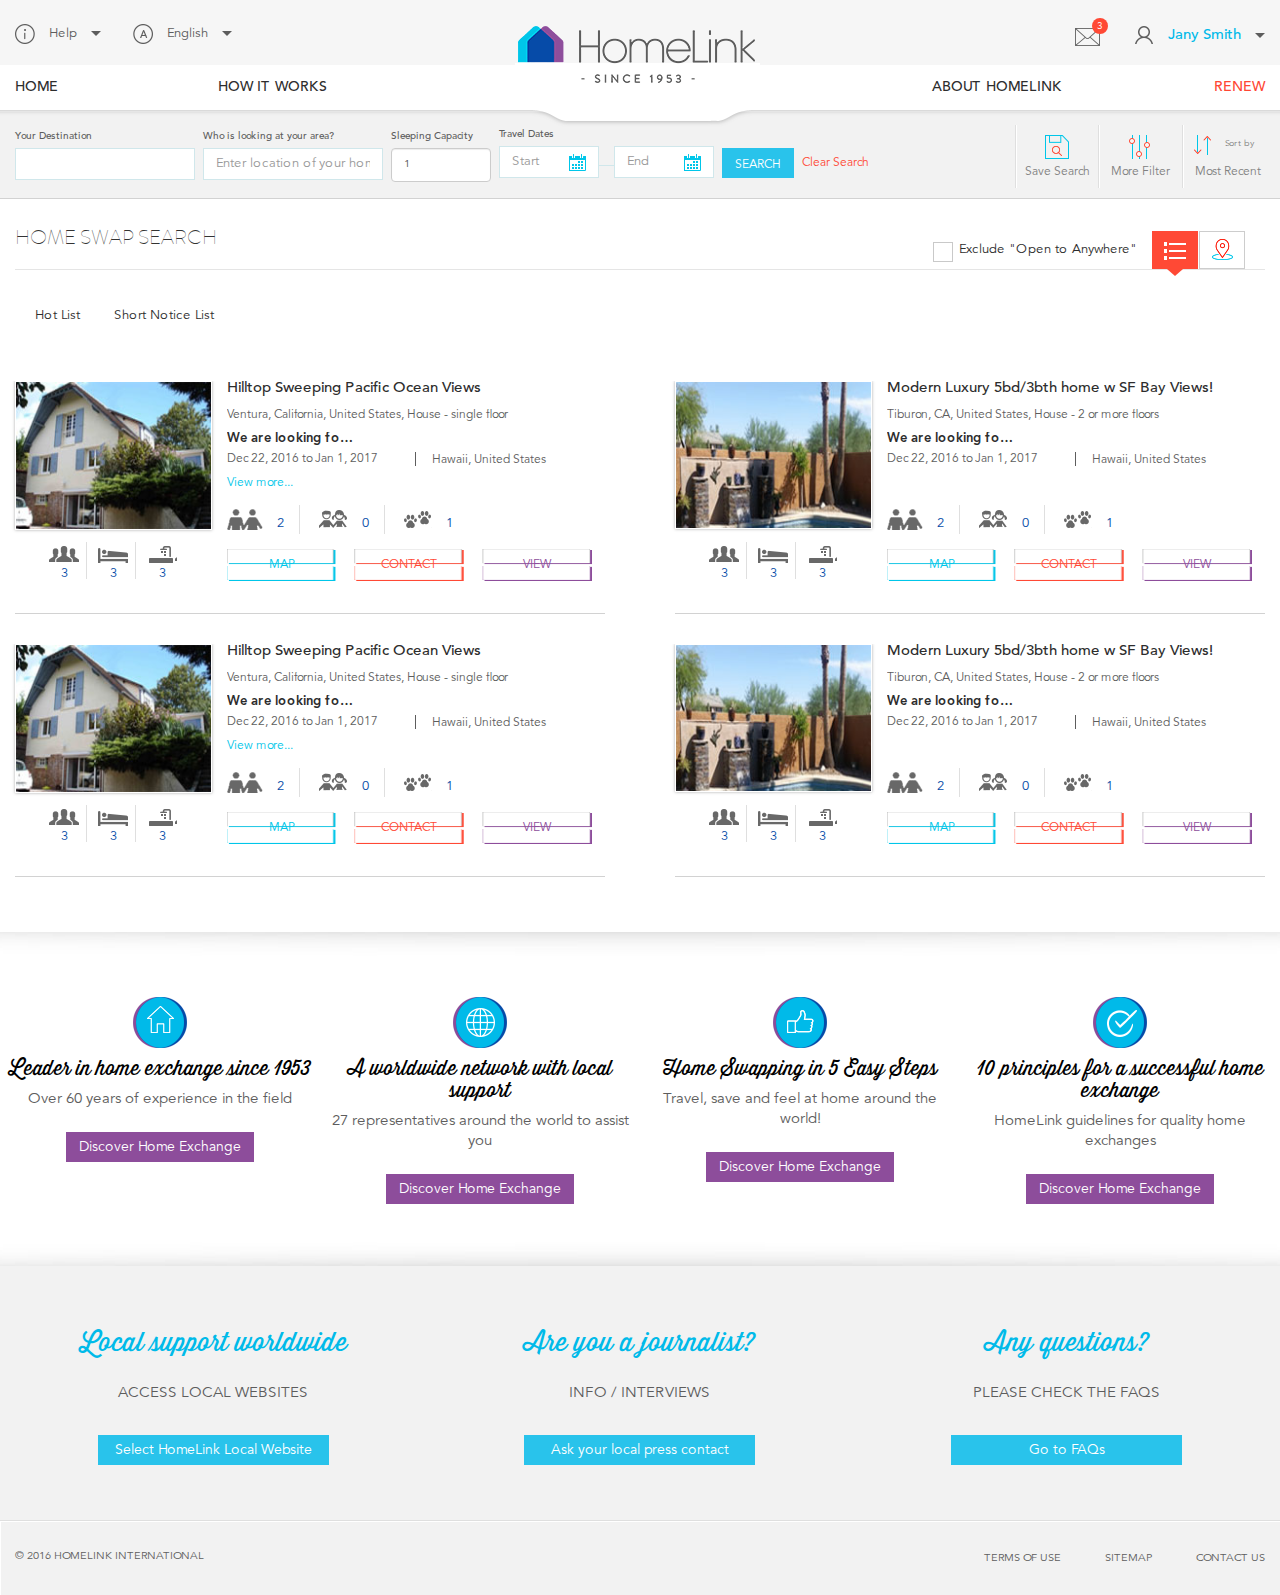
<file: with-login.html>
<!DOCTYPE html>
<html>
    <head>
        <title>Listing Page</title>
        <link rel="icon" type="image/x-icon" href="/favicon.ico">
        <meta name="viewport" content="width=990px">
        <meta name="robots" content="noindex, nofollow" />
        <meta charset="utf-8">
        <meta http-equiv="X-UA-Compatible" content="IE=8">
        <meta http-equiv="X-UA-Compatible" content="IE=edge,chrome=1" />
        <!-- css start -->
        <link rel="stylesheet" type="text/css" href="css/style.css">
        <link rel="stylesheet" type="text/css" href="css/bootstrap.min.css">
        <!-- HTML5 Shim and Respond.js IE8 support of HTML5 elements and media queries -->
        <!--[if lt IE 9]>
            <script src="https://oss.maxcdn.com/libs/html5shiv/3.7.0/html5shiv.js"></script>
            <script src="https://oss.maxcdn.com/libs/respond.js/1.4.2/respond.min.js"></script>
            <![endif]-->                        
    </head>
<body>
    <div class="wrapper">
        <!-- header start -->
        <div id="header">
            <h1 class="logo">
                <a href="https://homelink.org/en/">
                    <img src="images/logo.png" alt="Homelink">
                </a>
            </h1>
            <!-- logo end -->
           <div class="top-bar text-capitalize">
                <div class="container">
                    <ul class="nav nav-pills pull-left">
                        <li class="dropdown help" role="presentation"> 
                            <span></span>
                            <a aria-expanded="true" aria-haspopup="true" role="button" data-toggle="dropdown" id="drop4" class="dropdown-toggle" href="#"> 
                                Help
                                <span class="caret"></span>
                            </a>
                            <ul aria-labelledby="drop4" id="menu1" class="dropdown-menu">
                                <li>
                                    <a href="https://homelink.org/en/help">Help</a>
                                </li>
                                <li>
                                    <a href="https://homelink.org/en/help#faq-category-23">
                                    How does home exchange work?
                                    </a>
                                </li>
                                <li>
                                    <a href="https://homelink.org/en/help#faq-category-24">
                                        What are the different types of home exchange?
                                    </a>
                                </li>
                                <li>
                                    <a href="https://homelink.org/en/help#faq-category-27">What if?... Common Concerns
                                    </a>
                                </li>
                                <li>
                                    <a href="https://homelink.org/en/help#faq-category-145">How can I access the old HomeLink website?</a>
                                </li>
                            </ul>
                        </li>
                        <li class="dropdown lang" role="presentation"> 
                            <span></span>
                            <a aria-expanded="true" aria-haspopup="true" role="button" data-toggle="dropdown" id="drop4" class="dropdown-toggle" href="#"> 
                                English
                                <span class="caret"></span>
                            </a>
                            <ul aria-labelledby="drop4" id="menu1" class="dropdown-menu">
                                <li><a href="https://homelink.org/da/">dansk</a></li>
                                <li><a href="https://homelink.org/en/">English</a></li>
                                <li><a href="https://homelink.org/et/">eesti</a></li>
                                <li><a href="https://homelink.org/fi/">suomi</a></li>
                                <li><a href="https://homelink.org/fr/">français</a></li>
                                <li><a href="https://homelink.org/de/">Deutsch</a></li>
                                <li><a href="https://homelink.org/it/">italiano</a></li>
                                <li><a href="https://homelink.org/nl/">Nederlands</a></li>
                                <li><a href="https://homelink.org/nb/">norsk bokmål</a></li>
                                <li><a href="https://homelink.org/sv/">svenska</a></li>
                                <li><a href="https://homelink.org/tr/">Türkçe</a></li>
                                <li><a href="https://homelink.org/es/">español</a></li>
                            </ul>
                        </li>
                    </ul>
                    <ul class="pull-right user-bar nav nav-pills">
                        <li class="email">
                            <a href="#">
                                <small>3</small>
                            </a>
                        </li>                       
                        <li class="dropdown login" role="presentation"> 
                            <span></span>
                            <a aria-expanded="true" aria-haspopup="true" role="button" data-toggle="dropdown" id="drop4" class="dropdown-toggle" href="#"> 
                                Jany Smith
                                <span class="caret"></span>
                            </a>
                            <ul aria-labelledby="drop4" id="menu1" class="dropdown-menu">
                                <li>
                                    <a href="#">Action</a>
                                </li>
                                <li>
                                    <a href="#">Another action</a>
                                </li> 
                                <li>
                                    <a href="#">Something else here</a>
                                </li>                               
                            </ul>
                        </li>
                    </ul>
                </div>
            </div>
            <!-- top-bar end -->
            <div class="head-bottom">
                <div class="container">                 
                    <div id="nav" class="text-uppercase">
                        <ul class="nav nav-pills row text-left">
                            <li class="col-sm-6">
                                <div class="col-sm-4">
                                    <a href="https://homelink.org/en/">Home</a>
                                </div>
                                <div class="col-sm-4">
                                    <a href="https://homelink.org/en/information">How it works</a>
                                </div>
                            </li>                           
                            <li class="col-sm-6 pull-right text-right">                             
                                <div class="col-sm-4 pull-right link-color">
                                    <a href="https://homelink.org/en/renew">RENEW</a>
                                </div>
                                <div class="col-sm-4 pull-right">
                                    <a href="https://homelink.org/en/about">about homelink</a>
                                </div>
                            </li>                           
                        </ul>
                    </div>
                    <!-- nav end -->
                </div>
                <!-- head-bottom end -->
            </div>
        </div>
        <!-- header end -->
        <div id="mid-section">                      
                <div id="filter-section">
                <div class="container">
                    <div class="pull-left left-search">
                        <form>
                            <div class="form-group input-group">
                                <label>Your Destination</label>
                                <input type="text" class="form-control">
                            </div>
                            <div class="form-group input-group">
                                <label>Who is looking at your area?
                                </label>
                                <input type="text" class="form-control" placeholder="Enter location of your home">
                            </div>
                            <div class="form-group small-group">
                                <label>Sleeping Capacity</label>
                                <select class="form-control">
                                    <option>1</option>
                                    <option>2</option>
                                    <option>3</option>
                                    <option>4</option>
                                    <option>5</option>
                                    <option>6</option>
                                    <option>7</option>
                                </select>
                            </div>
                            <div class="form-group small-group date-periods">
                                <label>Travel Dates</label>
                                <div class="date-period">
                                    <input type="text" class="startDate smalldatepicker blue hasDatepicker form-control" placeholder="Start" id="#homelink_homebundle_searchtype_startDate_fake">
                                </div>
                                <span class="connected"></span>
                                <div class="date-period">
                                    <input type="text" class="endDate smalldatepicker blue hasDatepicker form-control" id="#homelink_homebundle_searchtype_endDate_fake" placeholder="End">
                                </div>
                            </div>
                            <div class="form-group">
                                <input type="submit" value="Search" class="bg-blue btn button">
                            </div>
                            <div class="form-group">
                                <a href="#" class="clear-search">Clear Search</a>
                            </div>
                        </form>
                    </div>
                    <div class="pull-right right-search">
                        <ul class="text-center">
                            <li>
                                <a href="#" class="save-ser">
                                    <span></span> Save Search
                                </a>
                            </li>
                            <li class="more-filter search-menu">
                                        <a href="#">
                                            <span></span> More Filter
                                        </a>
                                        <div class="moreFilter-menu">
                                            <div class="filter-inner">
                                                <!-- Nav tabs -->
                                                <ul class="nav nav-tabs" role="tablist">
                                                    <li role="presentation" class="active"><a href="#home" aria-controls="home" role="tab" data-toggle="tab">Home</a></li>
                                                    <li role="presentation"><a href="#destination" aria-controls="destination" role="tab" data-toggle="tab">Destination</a></li>
                                                    <li role="presentation"><a href="#affinities" aria-controls="affinities" role="tab" data-toggle="tab">Affinities and Affiliations</a></li>
                                                    <li role="presentation"><a href="#options" aria-controls="options" role="tab" data-toggle="tab">More Options</a></li>
                                                </ul>
                                                <!-- Tab panes -->
                                                <div class="tab-content">
                                                    <div role="tabpanel" class="tab-pane active" id="home">
                                                        <div class="moreFilter-list">
                                                            <div class="list-item first-item">
                                                                <h5>Bedrooms</h5>
                                                                <div class="scroll-pane">
                                                                    <span class="list-check">1</span>
                                                                    <span class="list-check">2</span>
                                                                    <span class="list-check checked">3</span>
                                                                    <span class="list-check">4</span>
                                                                    <span class="list-check">5</span>
                                                                    <span class="list-check">6+</span>
                                                                </div>
                                                            </div>
                                                            <div class="list-item last-item">
                                                                <h5>Bathrooms</h5>
                                                                <div class="scroll-pane">
                                                                    <span class="list-check">1</span>
                                                                    <span class="list-check">2</span>
                                                                    <span class="list-check checked">3</span>
                                                                    <span class="list-check">4</span>
                                                                    <span class="list-check">5</span>
                                                                    <span class="list-check">6+</span>
                                                                </div>
                                                            </div>
                                                        </div>
                                                        <div class="moreFilter-list">
                                                            <h5>Type</h5>
                                                            <div class="scroll-pane">
                                                                <div class="checkbox">
                                                                    <label>
                                                                        <span>
                                                                                <input type="checkbox">
                                                                            </span> All
                                                                    </label>
                                                                </div>
                                                                <div class="checkbox">
                                                                    <label>
                                                                        <span>
                                                                                <input type="checkbox">
                                                                            </span> Main residence
                                                                    </label>
                                                                </div>
                                                                <div class="checkbox">
                                                                    <label>
                                                                        <span>
                                                                                <input type="checkbox">
                                                                            </span> Second home
                                                                    </label>
                                                                </div>
                                                                <div class="checkbox">
                                                                    <label>
                                                                        <span>
                                                                                <input type="checkbox">
                                                                            </span> Apartment
                                                                    </label>
                                                                </div>
                                                                <div class="checkbox">
                                                                    <label>
                                                                        <span>
                                                                                <input type="checkbox">
                                                                            </span> House - single flooer
                                                                    </label>
                                                                </div>
                                                                <div class="checkbox">
                                                                    <label>
                                                                        <span>
                                                                                <input type="checkbox">
                                                                            </span> House - 2 or more floors
                                                                    </label>
                                                                </div>
                                                                <div class="checkbox">
                                                                    <label>
                                                                        <span>
                                                                                <input type="checkbox">
                                                                            </span> Houseboat
                                                                    </label>
                                                                </div>
                                                                <div class="checkbox">
                                                                    <label>
                                                                        <span>
                                                                                <input type="checkbox">
                                                                            </span> Motorhome
                                                                    </label>
                                                                </div>
                                                            </div>
                                                        </div>
                                                        <div class="moreFilter-list">
                                                            <h5>Home Amenities</h5>
                                                            <div class="scroll-pane">
                                                                <div class="checkbox">
                                                                    <label>
                                                                        <span>
                                                                            <input type="checkbox">
                                                                        </span> Air Conditioning
                                                                    </label>
                                                                </div>
                                                                <div class="checkbox">
                                                                    <label>
                                                                        <span>
                                                                            <input type="checkbox">
                                                                        </span> Baby Equipment
                                                                    </label>
                                                                </div>
                                                                <div class="checkbox">
                                                                    <label>
                                                                        <span>
                                                                            <input type="checkbox">
                                                                        </span> Balcony / Deck
                                                                    </label>
                                                                </div>
                                                                <div class="checkbox">
                                                                    <label>
                                                                        <span>
                                                                            <input type="checkbox">
                                                                        </span> Bathroom / toilet wheel chair accessible
                                                                    </label>
                                                                </div>
                                                                <div class="checkbox">
                                                                    <label>
                                                                        <span>
                                                                            <input type="checkbox">
                                                                        </span> Boat Available
                                                                    </label>
                                                                </div>
                                                                <div class="checkbox">
                                                                    <label>
                                                                        <span>
                                                                            <input type="checkbox">
                                                                        </span> Clothes Dryer
                                                                    </label>
                                                                </div>
                                                                <div class="checkbox">
                                                                    <label>
                                                                        <span>
                                                                            <input type="checkbox">
                                                                        </span> Clothes Washer
                                                                    </label>
                                                                </div>
                                                                <div class="checkbox">
                                                                    <label>
                                                                        <span>
                                                                            <input type="checkbox">
                                                                        </span> Balcony / Deck
                                                                    </label>
                                                                </div>
                                                                <div class="checkbox">
                                                                    <label>
                                                                        <span>
                                                                            <input type="checkbox">
                                                                        </span> Bathroom / toilet wheel chair accessible
                                                                    </label>
                                                                </div>
                                                                <div class="checkbox">
                                                                    <label>
                                                                        <span>
                                                                            <input type="checkbox">
                                                                        </span> Boat Available
                                                                    </label>
                                                                </div>
                                                            </div>
                                                        </div>
                                                        <div class="moreFilter-list">
                                                            <h5>Entertainment</h5>
                                                            <div class="scroll-pane">
                                                                <div class="checkbox">
                                                                    <label>
                                                                        <span>
                                                                                <input type="checkbox">
                                                                            </span>Computer Available
                                                                    </label>
                                                                </div>
                                                                <div class="checkbox">
                                                                    <label>
                                                                        <span>
                                                                                <input type="checkbox">
                                                                            </span> DVD
                                                                    </label>
                                                                </div>
                                                                <div class="checkbox">
                                                                    <label>
                                                                        <span>
                                                                                <input type="checkbox">
                                                                            </span> Family Room / Playroom
                                                                    </label>
                                                                </div>
                                                                <div class="checkbox">
                                                                    <label>
                                                                        <span>
                                                                                <input type="checkbox">
                                                                            </span> Internet Access
                                                                    </label>
                                                                </div>
                                                                <div class="checkbox">
                                                                    <label>
                                                                        <span>
                                                                                <input type="checkbox">
                                                                            </span> Jacuzzi
                                                                    </label>
                                                                </div>
                                                                <div class="checkbox">
                                                                    <label>
                                                                        <span>
                                                                                <input type="checkbox">
                                                                            </span>Piano
                                                                    </label>
                                                                </div>
                                                                <div class="checkbox">
                                                                    <label>
                                                                        <span>
                                                                                <input type="checkbox">
                                                                            </span>Private Pool
                                                                    </label>
                                                                </div>
                                                                <div class="checkbox">
                                                                    <label>
                                                                        <span>
                                                                                <input type="checkbox">
                                                                            </span> Pool / Billiard Table
                                                                    </label>
                                                                </div>
                                                            </div>
                                                        </div>
                                                        <div class="moreFilter-list last-list">
                                                            <h5>Extras</h5>
                                                            <div class="scroll-pane">
                                                                <div class="checkbox">
                                                                    <label>
                                                                        <span>
                                                                                <input type="checkbox">
                                                                            </span>Babysitter Aavailable
                                                                    </label>
                                                                </div>
                                                                <div class="checkbox">
                                                                    <label>
                                                                        <span>
                                                                                <input type="checkbox">
                                                                            </span> Use od Bicycle(s)
                                                                    </label>
                                                                </div>
                                                                <div class="checkbox">
                                                                    <label>
                                                                        <span>
                                                                                <input type="checkbox">
                                                                            </span> Use of Boat
                                                                    </label>
                                                                </div>
                                                                <div class="checkbox">
                                                                    <label>
                                                                        <span>
                                                                                <input type="checkbox">
                                                                            </span> Use of Motorhome
                                                                    </label>
                                                                </div>
                                                                <div class="checkbox">
                                                                    <label>
                                                                        <span>
                                                                                <input type="checkbox">
                                                                            </span> Use of Second Home
                                                                    </label>
                                                                </div>
                                                            </div>
                                                        </div>
                                                        <div class="right-btn">
                                                            <button href="#" class="btn button bg-blue" type="submit">Apply</button>
                                                            <a href="#" class="clear">Clear Filter</a>
                                                        </div>
                                                    </div>
                                                    <div role="tabpanel" class="tab-pane" id="destination">
                                                    </div>
                                                    <div role="tabpanel" class="tab-pane" id="affinities">
                                                    </div>
                                                    <div role="tabpanel" class="tab-pane" id="options">
                                                    </div>
                                                </div>
                                            </div>
                                        </div>
                                    </li>
                            <li class="pad-none most-recent search-menu">
                                <a href="#"> 
                                    <strong>
                                        <span></span>                           
                                        <small>Sort by</small>
                                    </strong>
                                    Most Recent
                                </a>                                        
                                <ul class="moreFilter-menu">
                                    <li>
                                        <a href="#">Most Recent</a>
                                    </li>
                                    <li>
                                        <a href="#">Distance</a>
                                    </li>
                                    <li>
                                        <a href="#">Editor's Pick</a>
                                    </li>
                                </ul>
                            </li>
                        </ul>
                    </div>
                </div>
            </div>
            <!-- filter-section end -->
            <!-- search-listView end -->
            <div class="search-listing">
                <div class="container">
                    <div class="page-heading">
                        <h1>HOME SWAP SEARCH</h1>        
                        <div class="pull-right">
                            <div class="form-check checkbox">
                                <label class="form-check-label">
                                    <span>
                                    <input type="checkbox" class="form-check-input">
                                  </span>   
                                  Exclude "Open to Anywhere"
                                </label>
                            </div>
                            <ul>
                                <li class="listing-menu">
                                    <a href="#" class="showlist selected" data-toggle="tooltip" title="List View">
                                        <span></span>
                                    </a>
                                </li>
                                <li class="map-menu">
                                    <a href="#" class="showmap" data-toggle="tooltip" title="Map View">
                                        <span></span>
                                    </a>
                                </li>
                            </ul>
                        </div>
                    </div>
                    <!-- page-heading end -->
                    <div class="search-result clearfix">
                        <ul id="filter" class="reset pull-left">
                            <li class="radio-inline">
                                <a href="#">                                    
                                    <label>
                                      <input type="radio" name="inlineRadioOptions" value="option1"> 
                                      Hot List
                                    </label>
                                </a>
                            </li>
                            <li class="radio-inline">
                                <a href="#">                                    
                                    <label>
                                      <input type="radio" name="inlineRadioOptions" value="option2">
                                      Short Notice List
                                    </label>
                                </a>
                            </li>
                        </ul>       
                    </div>
                    <!-- search-result end -->
                    <div class="row listView">
                        <div id="search-listView" class="col-sm-6">
                            <div class="top-bar clearfix">
                                <div class="left-bar col-sm-4">
                                    <a href="#" class="img-div">
                                        <img src="images/img1.jpg" alt="img" class="img-responsive">
                                    </a>
                                </div>
                                <div class="right-bar col-sm-8">
                                    <h2 class="text-ellipsis"><a href="#">Hilltop Sweeping Pacific Ocean Views</a></h2>
                                    <h3 class="text-ellipsis">Ventura, California, United States, House - single floor</h3>
                                    <div class="discription">
                                        <h4 class="text-ellipsis">We are looking for ...</h4>
                                        <p class="pad-left col-sm-6 text-ellipsis">Dec 22, 2016 to Jan 1, 2017</p>
                                        <p class="pad-right col-sm-6 text-ellipsis">Hawaii, United States</p>
                                        <a href="#">View more...</a>
                                    </div>
                                    <div class="person-details">
                                        <ul class="reset row">
                                            <li class="parents">
                                                <span></span>
                                                <small>2</small>
                                            </li>
                                            <li class="childs">
                                                <span></span>
                                                <small>0</small>
                                            </li>
                                            <li class="pets">
                                                <span></span>
                                                <small>1</small>
                                            </li>
                                        </ul>
                                    </div>
                                </div>
                            </div>  
                            <!-- top-bar end -->
                            <div class="bootom-bar clearfix">
                                <div class="room-details col-sm-4">
                                    <ul class="reset text-center">
                                        <li class="persons">
                                            <span></span>
                                            <small>3</small>
                                        </li>
                                        <li class="beds">
                                            <span></span>
                                            <small>3</small>
                                        </li>
                                        <li class="bath">
                                            <span></span>
                                            <small>3</small>
                                        </li>
                                    </ul>
                                </div>
                                <ul class="reset tools-button col-sm-8">
                                    <li class="map-btn">
                                        <a href="#">Map</a>
                                    </li>
                                    <li class="contact-btn">
                                        <a href="#">Contact</a>
                                    </li>
                                    <li class="view-btn">
                                        <a href="#">View</a>
                                    </li>

                                </ul>
                            </div>
                            <!-- bootom-bar end -->
                        </div>
                        <div id="search-listView" class="col-sm-6">
                            <div class="top-bar clearfix">
                                <div class="left-bar col-sm-4">
                                    <a href="#" class="img-div">
                                        <img src="images/img2.jpg" alt="img" class="img-responsive">
                                    </a>
                                </div>
                                <div class="right-bar col-sm-8">
                                    <h2 class="text-ellipsis"><a href="#">Modern Luxury 5bd/3bth home w SF Bay Views!</a></h2>
                                    <h3 class="text-ellipsis">Tiburon, CA, United States, House - 2 or more floors</h3>
                                    <div class="discription">
                                        <h4 class="text-ellipsis">We are looking for ...</h4>
                                        <p class="pad-left col-sm-6 text-ellipsis">Dec 22, 2016 to Jan 1, 2017</p>
                                        <p class="pad-right col-sm-6 text-ellipsis">Hawaii, United States</p>
                                    </div>
                                    <div class="person-details">
                                        <ul class="reset row">
                                            <li class="parents">
                                                <span></span>
                                                <small>2</small>
                                            </li>
                                            <li class="childs">
                                                <span></span>
                                                <small>0</small>
                                            </li>
                                            <li class="pets">
                                                <span></span>
                                                <small>1</small>
                                            </li>
                                        </ul>
                                    </div>
                                </div>
                            </div>  
                            <!-- top-bar end -->
                            <div class="bootom-bar clearfix">
                                <div class="room-details col-sm-4">
                                    <ul class="reset text-center">
                                        <li class="persons">
                                            <span></span>
                                            <small>3</small>
                                        </li>
                                        <li class="beds">
                                            <span></span>
                                            <small>3</small>
                                        </li>
                                        <li class="bath">
                                            <span></span>
                                            <small>3</small>
                                        </li>
                                    </ul>
                                </div>
                                <ul class="reset tools-button col-sm-8">
                                    <li class="map-btn">
                                        <a href="#">Map</a>
                                    </li>
                                    <li class="contact-btn">
                                        <a href="#">Contact</a>
                                    </li>
                                    <li class="view-btn">
                                        <a href="#">View</a>
                                    </li>

                                </ul>
                            </div>
                            <!-- bootom-bar end -->
                        </div>
                        <div id="search-listView" class="col-sm-6">
                            <div class="top-bar clearfix">
                                <div class="left-bar col-sm-4">
                                    <a href="#" class="img-div">
                                        <img src="images/img1.jpg" alt="img" class="img-responsive">
                                    </a>
                                </div>
                                <div class="right-bar col-sm-8">
                                    <h2 class="text-ellipsis"><a href="#">Hilltop Sweeping Pacific Ocean Views</a></h2>
                                    <h3 class="text-ellipsis">Ventura, California, United States, House - single floor</h3>
                                    <div class="discription">
                                        <h4 class="text-ellipsis">We are looking for ...</h4>
                                        <p class="pad-left col-sm-6 text-ellipsis">Dec 22, 2016 to Jan 1, 2017</p>
                                        <p class="pad-right col-sm-6 text-ellipsis">Hawaii, United States</p>
                                        <a href="#">View more...</a>
                                    </div>
                                    <div class="person-details">
                                        <ul class="reset row">
                                            <li class="parents">
                                                <span></span>
                                                <small>2</small>
                                            </li>
                                            <li class="childs">
                                                <span></span>
                                                <small>0</small>
                                            </li>
                                            <li class="pets">
                                                <span></span>
                                                <small>1</small>
                                            </li>
                                        </ul>
                                    </div>
                                </div>
                            </div>  
                            <!-- top-bar end -->
                            <div class="bootom-bar clearfix">
                                <div class="room-details col-sm-4">
                                    <ul class="reset text-center">
                                        <li class="persons">
                                            <span></span>
                                            <small>3</small>
                                        </li>
                                        <li class="beds">
                                            <span></span>
                                            <small>3</small>
                                        </li>
                                        <li class="bath">
                                            <span></span>
                                            <small>3</small>
                                        </li>
                                    </ul>
                                </div>
                                <ul class="reset tools-button col-sm-8">
                                    <li class="map-btn">
                                        <a href="#">Map</a>
                                    </li>
                                    <li class="contact-btn">
                                        <a href="#">Contact</a>
                                    </li>
                                    <li class="view-btn">
                                        <a href="#">View</a>
                                    </li>

                                </ul>
                            </div>
                            <!-- bootom-bar end -->
                        </div>
                        <div id="search-listView" class="col-sm-6">
                            <div class="top-bar clearfix">
                                <div class="left-bar col-sm-4">
                                    <a href="#" class="img-div">
                                        <img src="images/img2.jpg" alt="img" class="img-responsive">
                                    </a>
                                </div>
                                <div class="right-bar col-sm-8">
                                    <h2 class="text-ellipsis"><a href="#">Modern Luxury 5bd/3bth home w SF Bay Views!</a></h2>
                                    <h3 class="text-ellipsis">Tiburon, CA, United States, House - 2 or more floors</h3>
                                    <div class="discription">
                                        <h4 class="text-ellipsis">We are looking for ...</h4>
                                        <p class="pad-left col-sm-6 text-ellipsis">Dec 22, 2016 to Jan 1, 2017</p>
                                        <p class="pad-right col-sm-6 text-ellipsis">Hawaii, United States</p>
                                    </div>
                                    <div class="person-details">
                                        <ul class="reset row">
                                            <li class="parents">
                                                <span></span>
                                                <small>2</small>
                                            </li>
                                            <li class="childs">
                                                <span></span>
                                                <small>0</small>
                                            </li>
                                            <li class="pets">
                                                <span></span>
                                                <small>1</small>
                                            </li>
                                        </ul>
                                    </div>
                                </div>
                            </div>  
                            <!-- top-bar end -->
                            <div class="bootom-bar clearfix">
                                <div class="room-details col-sm-4">
                                    <ul class="reset text-center">
                                        <li class="persons">
                                            <span></span>
                                            <small>3</small>
                                        </li>
                                        <li class="beds">
                                            <span></span>
                                            <small>3</small>
                                        </li>
                                        <li class="bath">
                                            <span></span>
                                            <small>3</small>
                                        </li>
                                    </ul>
                                </div>
                                <ul class="reset tools-button col-sm-8">
                                    <li class="map-btn">
                                        <a href="#">Map</a>
                                    </li>
                                    <li class="contact-btn">
                                        <a href="#">Contact</a>
                                    </li>
                                    <li class="view-btn">
                                        <a href="#">View</a>
                                    </li>

                                </ul>
                            </div>
                            <!-- bootom-bar end -->
                        </div>
                    </div>                    
                    <!-- listView end -->
                </div>
                <!-- search-listing end -->
            </div>
            <!-- search-listing end -->
            <div id="midContent">
                <div class="container">
                    <div class="row">
                        <div class="col-sm-3 text-center">
                            <span class="img home"></span>
                            <h5><a href="https://homelink.org/en/about">Leader in home exchange since 1953</a></h5>
                            <p>Over 60 years of experience in the field</p>
                            <a href="https://homelink.org/en/about" class="btn button bg-purple">Discover Home Exchange</a>
                        </div>
                        <div class="col-sm-3 text-center">
                            <span class="img network"></span>
                            <h5><a href="https://homelink.org/en/contact-us">A worldwide network with local support</a></h5>
                            <p>27 representatives around the world to assist you</p>
                            <a href="https://homelink.org/en/contact-us" class="btn button bg-purple">Discover Home Exchange</a>
                        </div>
                        <div class="col-sm-3 text-center">
                            <span class="img steps"></span>
                            <h5><a href="https://homelink.org/en/information">Home Swapping in 5 Easy Steps</a></h5>
                            <p>Travel, save and feel at home around the world!</p>
                            <a href="https://homelink.org/en/information" class="btn button bg-purple">Discover Home Exchange</a>
                        </div>
                        <div class="col-sm-3 text-center">
                            <span class="img exchange"></span>
                            <h5><a href="https://homelink.org/en/how-to-make-sucessful-exchange">10 principles for a successful home exchange</a></h5>
                            <p>HomeLink guidelines for quality home exchanges</p>
                            <a href="https://homelink.org/en/how-to-make-sucessful-exchange" class="btn button bg-purple">Discover Home Exchange</a>
                        </div>
                    </div>
                </div>
            </div>
            <!-- midContent end -->
        </div>
        <!-- footer start -->
        <div id="footer">
            <div class="container">
                <div class="row text-center">
                    <div class="col-sm-4">
                        <h2>Local support worldwide</h2> 
                        <p class="link">
                            <a href="https://homelink.org/en/selectCountryPopin">Access Local Websites</a>
                        </p>
                        <a href="#" class="btn bg-blue button">Select HomeLink Local Website</a>
                    </div>
                    <div class="col-sm-4">
                        <h2>Are you a journalist?
                        </h2> 
                        <p class="link">
                            <a href="https://homelink.org/en/selectCountryPopin">info / interviews</a>
                        </p>
                        <a href="#" class="btn bg-blue button">Ask your local press contact</a>
                    </div>
                    <div class="col-sm-4">
                        <h2>Any questions?</h2> 
                        <p class="link">
                            <a href="https://homelink.org/en/selectCountryPopin">please check the faqs</a>
                        </p>
                        <a href="#" class="btn bg-blue button">Go to FAQs</a>
                    </div>
                </div>
            </div>
            <div class="footer-bottom text-uppercase">
                <div class="container">
                    <p class="pull-left">&copy 2016 homelink international</p>
                    <ul class="pull-right reset">
                        <li>
                            <a href="https://homelink.org/en/terms-of-use">Terms of use</a>
                        </li>   
                        <li>
                            <a href="https://homelink.org/en/site-map">Sitemap</a>
                        </li>
                        <li>
                            <a href="https://homelink.org/en/contact-us">Contact us</a>
                        </li>   
                    </ul>
                </div>
            </div>
        </div>
        <!-- footer end -->
    </div>
    <!-- wrapper end -->    
    <script src="js/jquery-1.9.1.min.js"></script>
    <script src="js/bootstrap.min.js"></script>
    <script src="js/jquery.jscrollpane.min.js" type="text/javascript"></script>
    <script src="js/jquery.mousewheel.js" type="text/javascript"></script>
    <script src="js/custom.js" type="text/javascript"></script>
</body>
</html>
</file>
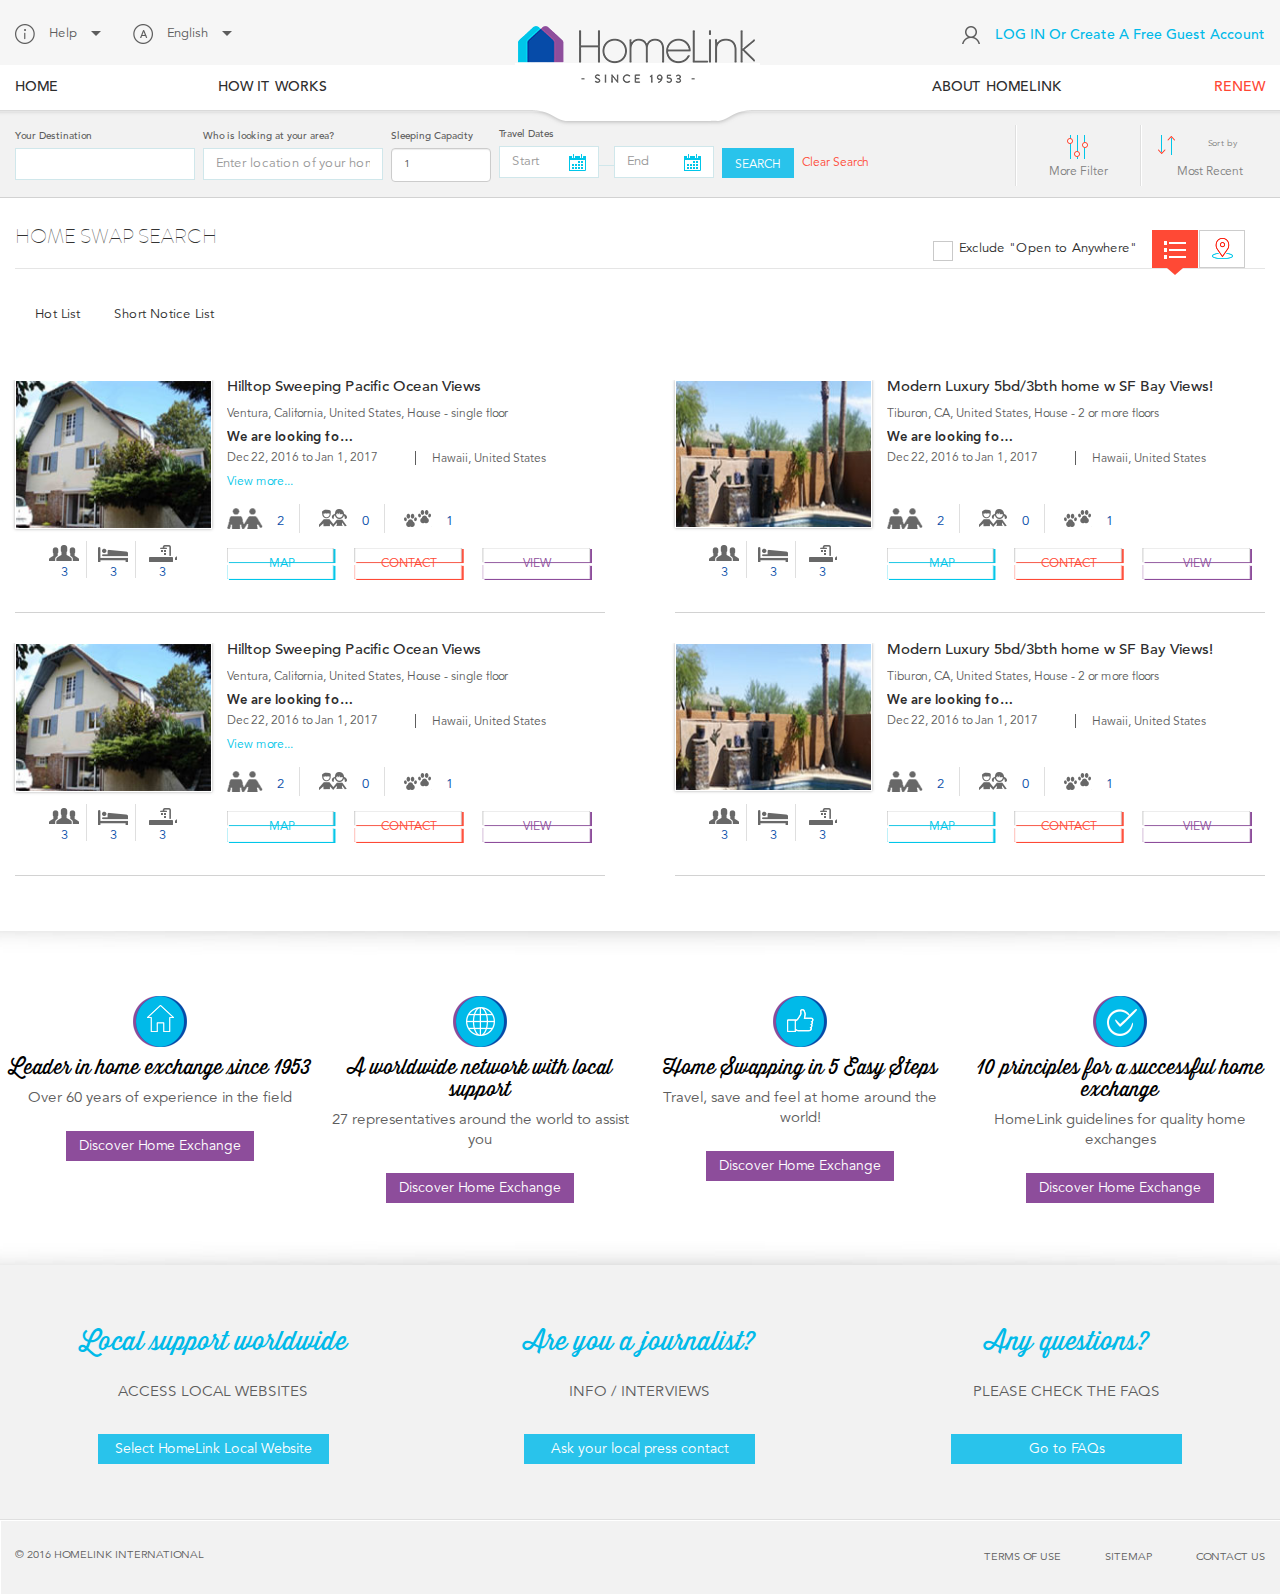
<file: without-login.html>
<!DOCTYPE html>
<html>
    <head>
        <title>Listing Page</title>
        <link rel="icon" type="image/x-icon" href="/favicon.ico">
        <meta name="viewport" content="width=990px">
        <meta name="robots" content="noindex, nofollow" />
        <meta charset="utf-8">
        <meta http-equiv="X-UA-Compatible" content="IE=8">
        <meta http-equiv="X-UA-Compatible" content="IE=edge,chrome=1" />
        <!-- css start -->
        <link rel="stylesheet" type="text/css" href="css/style.css">
        <link rel="stylesheet" type="text/css" href="css/bootstrap.min.css">
        <!-- HTML5 Shim and Respond.js IE8 support of HTML5 elements and media queries -->
        <!--[if lt IE 9]>
            <script src="https://oss.maxcdn.com/libs/html5shiv/3.7.0/html5shiv.js"></script>
            <script src="https://oss.maxcdn.com/libs/respond.js/1.4.2/respond.min.js"></script>
            <![endif]-->                        
    </head>
<body>
    <div class="wrapper">
        <!-- header start -->
        <div id="header">
            <h1 class="logo">
                <a href="https://homelink.org/en/">
                    <img src="images/logo.png" alt="Homelink">
                </a>
            </h1>
            <!-- logo end -->
            <div class="top-bar text-capitalize">
                <div class="container">
                    <ul class="nav nav-pills pull-left">
                        <li class="dropdown help" role="presentation">
                            <span></span>
                            <a aria-expanded="true" aria-haspopup="true" role="button" data-toggle="dropdown" id="drop4" class="dropdown-toggle" href="#"> 
                                Help
                                <span class="caret"></span>
                            </a>
                            <ul aria-labelledby="drop4" id="menu1" class="dropdown-menu">
                                <li>
                                    <a href="https://homelink.org/en/help">Help</a>
                                </li>
                                <li>
                                    <a href="https://homelink.org/en/help#faq-category-23">
                                    How does home exchange work?
                                    </a>
                                </li>
                                <li>
                                    <a href="https://homelink.org/en/help#faq-category-24">
                                        What are the different types of home exchange?
                                    </a>
                                </li>
                                <li>
                                    <a href="https://homelink.org/en/help#faq-category-27">What if?... Common Concerns
                                    </a>
                                </li>
                                <li>
                                    <a href="https://homelink.org/en/help#faq-category-145">How can I access the old HomeLink website?</a>
                                </li>
                            </ul>
                        </li>
                        <li class="dropdown lang" role="presentation">
                            <span></span>
                            <a aria-expanded="true" aria-haspopup="true" role="button" data-toggle="dropdown" id="drop4" class="dropdown-toggle" href="#"> 
                                English
                                <span class="caret"></span>
                            </a>
                            <ul aria-labelledby="drop4" id="menu1" class="dropdown-menu">
                                <li><a href="https://homelink.org/da/">dansk</a></li>
                                <li><a href="https://homelink.org/en/">English</a></li>
                                <li><a href="https://homelink.org/et/">eesti</a></li>
                                <li><a href="https://homelink.org/fi/">suomi</a></li>
                                <li><a href="https://homelink.org/fr/">français</a></li>
                                <li><a href="https://homelink.org/de/">Deutsch</a></li>
                                <li><a href="https://homelink.org/it/">italiano</a></li>
                                <li><a href="https://homelink.org/nl/">Nederlands</a></li>
                                <li><a href="https://homelink.org/nb/">norsk bokmål</a></li>
                                <li><a href="https://homelink.org/sv/">svenska</a></li>
                                <li><a href="https://homelink.org/tr/">Türkçe</a></li>
                                <li><a href="https://homelink.org/es/">español</a></li>
                            </ul>
                        </li>
                    </ul>
                    <ul class="pull-right user-bar nav nav-pills">                      
                        <!-- before login -->
                        <li class="dropdown login logout" role="presentation"> 
                            <span></span>
                            <a aria-expanded="true" aria-haspopup="true" role="button" data-toggle="dropdown" id="drop4" class="dropdown-toggle" href="#"> 
                                LOG IN or Create a Free Guest Account                               
                            </a>                            
                        </li>
                        <!-- before login end-->
                    </ul>
                </div>              
            </div>
            <!-- top-bar end -->
            <div class="head-bottom">
                <div class="container">                 
                    <div id="nav" class="text-uppercase">
                        <ul class="nav nav-pills row text-left">
                            <li class="col-sm-6">
                                <div class="col-sm-4">
                                    <a href="https://homelink.org/en/">Home</a>
                                </div>
                                <div class="col-sm-4">
                                    <a href="https://homelink.org/en/information">How it works</a>
                                </div>
                            </li>                           
                            <li class="col-sm-6 pull-right text-right">                             
                                <div class="col-sm-4 pull-right link-color">
                                    <a href="https://homelink.org/en/renew">RENEW</a>
                                </div>
                                <div class="col-sm-4 pull-right">
                                    <a href="https://homelink.org/en/about">about homelink</a>
                                </div>
                            </li>                           
                        </ul>
                    </div>
                    <!-- nav end -->
                </div>
                <!-- head-bottom end -->
            </div>
        </div>
        <!-- header end -->
        <div id="mid-section">                      
                <!-- before login filter section -->
                    <div id="filter-section" class="logout-filter">
                        <div class="container">
                            <div class="pull-left left-search">
                                <form>                                  
                                    <div class="form-group input-group">
                                        <label>Your Destination</label>
                                        <input type="text" class="form-control">
                                    </div>
                                    <div class="form-group input-group">
                                        <label>Who is looking at your area?
                                        </label>
                                        <input type="text" class="form-control" placeholder="Enter location of your home">
                                    </div>
                                    <div class="form-group small-group">
                                        <label>Sleeping Capacity</label>
                                        <select class="form-control">
                                            <option>1</option>
                                            <option>2</option>
                                            <option>3</option>
                                            <option>4</option>
                                            <option>5</option>
                                            <option>6</option>
                                            <option>7</option>
                                        </select>
                                    </div>
                                    <div class="form-group small-group date-periods">
                                        <label>Travel Dates</label>
                                        <div class="date-period">
                                            <input type="text" class="startDate smalldatepicker blue hasDatepicker form-control" placeholder="Start" id="#homelink_homebundle_searchtype_startDate_fake">
                                        </div>
                                        <span class="connected"></span>
                                        <div class="date-period">
                                            <input type="text" class="endDate smalldatepicker blue hasDatepicker form-control" id="#homelink_homebundle_searchtype_endDate_fake" placeholder="End">
                                        </div>
                                    </div>
                                    <div class="form-group">                                
                                        <input type="submit" value="Search" class="bg-blue btn button">
                                    </div>
                                    <div class="form-group">                                
                                        <a href="#" class="clear-search">Clear Search</a>
                                    </div>                          
                                </form>
                            </div>
                            <div class="pull-right right-search">
                                <ul class="text-center">                            
                                    <li class="more-filter search-menu">
                                        <a href="#">
                                            <span></span> More Filter
                                        </a>
                                        <div class="moreFilter-menu">
                                            <div class="filter-inner">
                                                <!-- Nav tabs -->
                                                <ul class="nav nav-tabs" role="tablist">
                                                    <li role="presentation" class="active"><a href="#home" aria-controls="home" role="tab" data-toggle="tab">Home</a></li>
                                                    <li role="presentation"><a href="#destination" aria-controls="destination" role="tab" data-toggle="tab">Destination</a></li>
                                                    <li role="presentation"><a href="#affinities" aria-controls="affinities" role="tab" data-toggle="tab">Affinities and Affiliations</a></li>
                                                    <li role="presentation"><a href="#options" aria-controls="options" role="tab" data-toggle="tab">More Options</a></li>
                                                </ul>
                                                <!-- Tab panes -->
                                                <div class="tab-content">
                                                    <div role="tabpanel" class="tab-pane active" id="home">
                                                        <div class="moreFilter-list">
                                                            <div class="list-item first-item">
                                                                <h5>Bedrooms</h5>
                                                                <div class="scroll-pane">
                                                                    <span class="list-check">1</span>
                                                                    <span class="list-check">2</span>
                                                                    <span class="list-check checked">3</span>
                                                                    <span class="list-check">4</span>
                                                                    <span class="list-check">5</span>
                                                                    <span class="list-check">6+</span>
                                                                </div>
                                                            </div>
                                                            <div class="list-item last-item">
                                                                <h5>Bathrooms</h5>
                                                                <div class="scroll-pane">
                                                                    <span class="list-check">1</span>
                                                                    <span class="list-check">2</span>
                                                                    <span class="list-check checked">3</span>
                                                                    <span class="list-check">4</span>
                                                                    <span class="list-check">5</span>
                                                                    <span class="list-check">6+</span>
                                                                </div>
                                                            </div>
                                                        </div>
                                                        <div class="moreFilter-list">
                                                            <h5>Type</h5>
                                                            <div class="scroll-pane">
                                                                <div class="checkbox">
                                                                    <label>
                                                                        <span>
                                                                                <input type="checkbox">
                                                                            </span> All
                                                                    </label>
                                                                </div>
                                                                <div class="checkbox">
                                                                    <label>
                                                                        <span>
                                                                                <input type="checkbox">
                                                                            </span> Main residence
                                                                    </label>
                                                                </div>
                                                                <div class="checkbox">
                                                                    <label>
                                                                        <span>
                                                                                <input type="checkbox">
                                                                            </span> Second home
                                                                    </label>
                                                                </div>
                                                                <div class="checkbox">
                                                                    <label>
                                                                        <span>
                                                                                <input type="checkbox">
                                                                            </span> Apartment
                                                                    </label>
                                                                </div>
                                                                <div class="checkbox">
                                                                    <label>
                                                                        <span>
                                                                                <input type="checkbox">
                                                                            </span> House - single flooer
                                                                    </label>
                                                                </div>
                                                                <div class="checkbox">
                                                                    <label>
                                                                        <span>
                                                                                <input type="checkbox">
                                                                            </span> House - 2 or more floors
                                                                    </label>
                                                                </div>
                                                                <div class="checkbox">
                                                                    <label>
                                                                        <span>
                                                                                <input type="checkbox">
                                                                            </span> Houseboat
                                                                    </label>
                                                                </div>
                                                                <div class="checkbox">
                                                                    <label>
                                                                        <span>
                                                                                <input type="checkbox">
                                                                            </span> Motorhome
                                                                    </label>
                                                                </div>
                                                            </div>
                                                        </div>
                                                        <div class="moreFilter-list">
                                                            <h5>Home Amenities</h5>
                                                            <div class="scroll-pane">
                                                                <div class="checkbox">
                                                                    <label>
                                                                        <span>
                                                                            <input type="checkbox">
                                                                        </span> Air Conditioning
                                                                    </label>
                                                                </div>
                                                                <div class="checkbox">
                                                                    <label>
                                                                        <span>
                                                                            <input type="checkbox">
                                                                        </span> Baby Equipment
                                                                    </label>
                                                                </div>
                                                                <div class="checkbox">
                                                                    <label>
                                                                        <span>
                                                                            <input type="checkbox">
                                                                        </span> Balcony / Deck
                                                                    </label>
                                                                </div>
                                                                <div class="checkbox">
                                                                    <label>
                                                                        <span>
                                                                            <input type="checkbox">
                                                                        </span> Bathroom / toilet wheel chair accessible
                                                                    </label>
                                                                </div>
                                                                <div class="checkbox">
                                                                    <label>
                                                                        <span>
                                                                            <input type="checkbox">
                                                                        </span> Boat Available
                                                                    </label>
                                                                </div>
                                                                <div class="checkbox">
                                                                    <label>
                                                                        <span>
                                                                            <input type="checkbox">
                                                                        </span> Clothes Dryer
                                                                    </label>
                                                                </div>
                                                                <div class="checkbox">
                                                                    <label>
                                                                        <span>
                                                                            <input type="checkbox">
                                                                        </span> Clothes Washer
                                                                    </label>
                                                                </div>
                                                                <div class="checkbox">
                                                                    <label>
                                                                        <span>
                                                                            <input type="checkbox">
                                                                        </span> Balcony / Deck
                                                                    </label>
                                                                </div>
                                                                <div class="checkbox">
                                                                    <label>
                                                                        <span>
                                                                            <input type="checkbox">
                                                                        </span> Bathroom / toilet wheel chair accessible
                                                                    </label>
                                                                </div>
                                                                <div class="checkbox">
                                                                    <label>
                                                                        <span>
                                                                            <input type="checkbox">
                                                                        </span> Boat Available
                                                                    </label>
                                                                </div>
                                                            </div>
                                                        </div>
                                                        <div class="moreFilter-list">
                                                            <h5>Entertainment</h5>
                                                            <div class="scroll-pane">
                                                                <div class="checkbox">
                                                                    <label>
                                                                        <span>
                                                                                <input type="checkbox">
                                                                            </span>Computer Available
                                                                    </label>
                                                                </div>
                                                                <div class="checkbox">
                                                                    <label>
                                                                        <span>
                                                                                <input type="checkbox">
                                                                            </span> DVD
                                                                    </label>
                                                                </div>
                                                                <div class="checkbox">
                                                                    <label>
                                                                        <span>
                                                                                <input type="checkbox">
                                                                            </span> Family Room / Playroom
                                                                    </label>
                                                                </div>
                                                                <div class="checkbox">
                                                                    <label>
                                                                        <span>
                                                                                <input type="checkbox">
                                                                            </span> Internet Access
                                                                    </label>
                                                                </div>
                                                                <div class="checkbox">
                                                                    <label>
                                                                        <span>
                                                                                <input type="checkbox">
                                                                            </span> Jacuzzi
                                                                    </label>
                                                                </div>
                                                                <div class="checkbox">
                                                                    <label>
                                                                        <span>
                                                                                <input type="checkbox">
                                                                            </span>Piano
                                                                    </label>
                                                                </div>
                                                                <div class="checkbox">
                                                                    <label>
                                                                        <span>
                                                                                <input type="checkbox">
                                                                            </span>Private Pool
                                                                    </label>
                                                                </div>
                                                                <div class="checkbox">
                                                                    <label>
                                                                        <span>
                                                                                <input type="checkbox">
                                                                            </span> Pool / Billiard Table
                                                                    </label>
                                                                </div>
                                                            </div>
                                                        </div>
                                                        <div class="moreFilter-list last-list">
                                                            <h5>Extras</h5>
                                                            <div class="scroll-pane">
                                                                <div class="checkbox">
                                                                    <label>
                                                                        <span>
                                                                                <input type="checkbox">
                                                                            </span>Babysitter Aavailable
                                                                    </label>
                                                                </div>
                                                                <div class="checkbox">
                                                                    <label>
                                                                        <span>
                                                                                <input type="checkbox">
                                                                            </span> Use od Bicycle(s)
                                                                    </label>
                                                                </div>
                                                                <div class="checkbox">
                                                                    <label>
                                                                        <span>
                                                                                <input type="checkbox">
                                                                            </span> Use of Boat
                                                                    </label>
                                                                </div>
                                                                <div class="checkbox">
                                                                    <label>
                                                                        <span>
                                                                                <input type="checkbox">
                                                                            </span> Use of Motorhome
                                                                    </label>
                                                                </div>
                                                                <div class="checkbox">
                                                                    <label>
                                                                        <span>
                                                                                <input type="checkbox">
                                                                            </span> Use of Second Home
                                                                    </label>
                                                                </div>
                                                            </div>
                                                        </div>
                                                        <div class="right-btn">
                                                            <button href="#" class="btn button bg-blue" type="submit">Apply</button>
                                                            <a href="#" class="clear">Clear Filter</a>
                                                        </div>
                                                    </div>
                                                    <div role="tabpanel" class="tab-pane" id="destination">
                                                    </div>
                                                    <div role="tabpanel" class="tab-pane" id="affinities">
                                                    </div>
                                                    <div role="tabpanel" class="tab-pane" id="options">
                                                    </div>
                                                </div>
                                            </div>
                                        </div>
                                    </li>
                                    <li class="pad-none most-recent search-menu">
                                        <a href="#"> 
                                            <strong>
                                                <span></span>                           
                                                <small>Sort by</small>
                                            </strong>
                                            Most Recent
                                        </a>                                        
                                        <ul class="moreFilter-menu">
                                            <li>
                                                <a href="#">Most Recent</a>
                                            </li>
                                            <li>
                                                <a href="#">Distance</a>
                                            </li>
                                            <li>
                                                <a href="#">Editor's Pick</a>
                                            </li>
                                        </ul>
                                    </li>
                                </ul>
                            </div>
                        </div>
                    </div>
                <!-- before login filter section end-->
            <!-- filter-section end -->
            <!-- search-listView end -->
            <div class="search-listing">
                <div class="container">
                    <div class="page-heading">
                        <h1>HOME SWAP SEARCH</h1>        
                        <div class="pull-right">
                            <div class="form-check checkbox">
                                <label class="form-check-label">
                                    <span>
                                    <input type="checkbox" class="form-check-input">
                                  </span>   
                                  Exclude "Open to Anywhere"
                                </label>
                            </div>
                            <ul>
                                <li class="listing-menu">
                                    <a href="#" class="showlist selected" data-toggle="tooltip" title="List View">
                                        <span></span>
                                    </a>
                                </li>
                                <li class="map-menu">
                                    <a href="#" class="showmap" data-toggle="tooltip" title="Map View">
                                        <span></span>
                                    </a>
                                </li>
                            </ul>
                        </div>
                    </div>
                    <!-- page-heading end -->
                    <div class="search-result clearfix">
                        <ul id="filter" class="reset pull-left">
                            <li class="radio-inline">
                                <a href="#">                                    
                                    <label>
                                      <input type="radio" name="inlineRadioOptions" value="option1"> 
                                      Hot List
                                    </label>
                                </a>
                            </li>
                            <li class="radio-inline">
                                <a href="#">                                    
                                    <label>
                                      <input type="radio" name="inlineRadioOptions" value="option2">
                                      Short Notice List
                                    </label>
                                </a>
                            </li>
                        </ul>       
                    </div>
                    <!-- search-result end -->
                    <div class="row listView">
                        <div id="search-listView" class="col-sm-6">
                            <div class="top-bar clearfix">
                                <div class="left-bar col-sm-4">
                                    <a href="#" class="img-div">
                                        <img src="images/img1.jpg" alt="img" class="img-responsive">
                                    </a>
                                </div>
                                <div class="right-bar col-sm-8">
                                    <h2 class="text-ellipsis"><a href="#">Hilltop Sweeping Pacific Ocean Views</a></h2>
                                    <h3 class="text-ellipsis">Ventura, California, United States, House - single floor</h3>
                                    <div class="discription">
                                        <h4 class="text-ellipsis">We are looking for ...</h4>
                                        <p class="pad-left col-sm-6 text-ellipsis">Dec 22, 2016 to Jan 1, 2017</p>
                                        <p class="pad-right col-sm-6 text-ellipsis">Hawaii, United States</p>
                                        <a href="#">View more...</a>
                                    </div>
                                    <div class="person-details">
                                        <ul class="reset row">
                                            <li class="parents">
                                                <span></span>
                                                <small>2</small>
                                            </li>
                                            <li class="childs">
                                                <span></span>
                                                <small>0</small>
                                            </li>
                                            <li class="pets">
                                                <span></span>
                                                <small>1</small>
                                            </li>
                                        </ul>
                                    </div>
                                </div>
                            </div>  
                            <!-- top-bar end -->
                            <div class="bootom-bar clearfix">
                                <div class="room-details col-sm-4">
                                    <ul class="reset text-center">
                                        <li class="persons">
                                            <span></span>
                                            <small>3</small>
                                        </li>
                                        <li class="beds">
                                            <span></span>
                                            <small>3</small>
                                        </li>
                                        <li class="bath">
                                            <span></span>
                                            <small>3</small>
                                        </li>
                                    </ul>
                                </div>
                                <ul class="reset tools-button col-sm-8">
                                    <li class="map-btn">
                                        <a href="#">Map</a>
                                    </li>
                                    <li class="contact-btn">
                                        <a href="#">Contact</a>
                                    </li>
                                    <li class="view-btn">
                                        <a href="#">View</a>
                                    </li>

                                </ul>
                            </div>
                            <!-- bootom-bar end -->
                        </div>
                        <div id="search-listView" class="col-sm-6">
                            <div class="top-bar clearfix">
                                <div class="left-bar col-sm-4">
                                    <a href="#" class="img-div">
                                        <img src="images/img2.jpg" alt="img" class="img-responsive">
                                    </a>
                                </div>
                                <div class="right-bar col-sm-8">
                                    <h2 class="text-ellipsis"><a href="#">Modern Luxury 5bd/3bth home w SF Bay Views!</a></h2>
                                    <h3 class="text-ellipsis">Tiburon, CA, United States, House - 2 or more floors</h3>
                                    <div class="discription">
                                        <h4 class="text-ellipsis">We are looking for ...</h4>
                                        <p class="pad-left col-sm-6 text-ellipsis">Dec 22, 2016 to Jan 1, 2017</p>
                                        <p class="pad-right col-sm-6 text-ellipsis">Hawaii, United States</p>
                                    </div>
                                    <div class="person-details">
                                        <ul class="reset row">
                                            <li class="parents">
                                                <span></span>
                                                <small>2</small>
                                            </li>
                                            <li class="childs">
                                                <span></span>
                                                <small>0</small>
                                            </li>
                                            <li class="pets">
                                                <span></span>
                                                <small>1</small>
                                            </li>
                                        </ul>
                                    </div>
                                </div>
                            </div>  
                            <!-- top-bar end -->
                            <div class="bootom-bar clearfix">
                                <div class="room-details col-sm-4">
                                    <ul class="reset text-center">
                                        <li class="persons">
                                            <span></span>
                                            <small>3</small>
                                        </li>
                                        <li class="beds">
                                            <span></span>
                                            <small>3</small>
                                        </li>
                                        <li class="bath">
                                            <span></span>
                                            <small>3</small>
                                        </li>
                                    </ul>
                                </div>
                                <ul class="reset tools-button col-sm-8">
                                    <li class="map-btn">
                                        <a href="#">Map</a>
                                    </li>
                                    <li class="contact-btn">
                                        <a href="#">Contact</a>
                                    </li>
                                    <li class="view-btn">
                                        <a href="#">View</a>
                                    </li>

                                </ul>
                            </div>
                            <!-- bootom-bar end -->
                        </div>
                        <div id="search-listView" class="col-sm-6">
                            <div class="top-bar clearfix">
                                <div class="left-bar col-sm-4">
                                    <a href="#" class="img-div">
                                        <img src="images/img1.jpg" alt="img" class="img-responsive">
                                    </a>
                                </div>
                                <div class="right-bar col-sm-8">
                                    <h2 class="text-ellipsis"><a href="#">Hilltop Sweeping Pacific Ocean Views</a></h2>
                                    <h3 class="text-ellipsis">Ventura, California, United States, House - single floor</h3>
                                    <div class="discription">
                                        <h4 class="text-ellipsis">We are looking for ...</h4>
                                        <p class="pad-left col-sm-6 text-ellipsis">Dec 22, 2016 to Jan 1, 2017</p>
                                        <p class="pad-right col-sm-6 text-ellipsis">Hawaii, United States</p>
                                        <a href="#">View more...</a>
                                    </div>
                                    <div class="person-details">
                                        <ul class="reset row">
                                            <li class="parents">
                                                <span></span>
                                                <small>2</small>
                                            </li>
                                            <li class="childs">
                                                <span></span>
                                                <small>0</small>
                                            </li>
                                            <li class="pets">
                                                <span></span>
                                                <small>1</small>
                                            </li>
                                        </ul>
                                    </div>
                                </div>
                            </div>  
                            <!-- top-bar end -->
                            <div class="bootom-bar clearfix">
                                <div class="room-details col-sm-4">
                                    <ul class="reset text-center">
                                        <li class="persons">
                                            <span></span>
                                            <small>3</small>
                                        </li>
                                        <li class="beds">
                                            <span></span>
                                            <small>3</small>
                                        </li>
                                        <li class="bath">
                                            <span></span>
                                            <small>3</small>
                                        </li>
                                    </ul>
                                </div>
                                <ul class="reset tools-button col-sm-8">
                                    <li class="map-btn">
                                        <a href="#">Map</a>
                                    </li>
                                    <li class="contact-btn">
                                        <a href="#">Contact</a>
                                    </li>
                                    <li class="view-btn">
                                        <a href="#">View</a>
                                    </li>

                                </ul>
                            </div>
                            <!-- bootom-bar end -->
                        </div>
                        <div id="search-listView" class="col-sm-6">
                            <div class="top-bar clearfix">
                                <div class="left-bar col-sm-4">
                                    <a href="#" class="img-div">
                                        <img src="images/img2.jpg" alt="img" class="img-responsive">
                                    </a>
                                </div>
                                <div class="right-bar col-sm-8">
                                    <h2 class="text-ellipsis"><a href="#">Modern Luxury 5bd/3bth home w SF Bay Views!</a></h2>
                                    <h3 class="text-ellipsis">Tiburon, CA, United States, House - 2 or more floors</h3>
                                    <div class="discription">
                                        <h4 class="text-ellipsis">We are looking for ...</h4>
                                        <p class="pad-left col-sm-6 text-ellipsis">Dec 22, 2016 to Jan 1, 2017</p>
                                        <p class="pad-right col-sm-6 text-ellipsis">Hawaii, United States</p>
                                    </div>
                                    <div class="person-details">
                                        <ul class="reset row">
                                            <li class="parents">
                                                <span></span>
                                                <small>2</small>
                                            </li>
                                            <li class="childs">
                                                <span></span>
                                                <small>0</small>
                                            </li>
                                            <li class="pets">
                                                <span></span>
                                                <small>1</small>
                                            </li>
                                        </ul>
                                    </div>
                                </div>
                            </div>  
                            <!-- top-bar end -->
                            <div class="bootom-bar clearfix">
                                <div class="room-details col-sm-4">
                                    <ul class="reset text-center">
                                        <li class="persons">
                                            <span></span>
                                            <small>3</small>
                                        </li>
                                        <li class="beds">
                                            <span></span>
                                            <small>3</small>
                                        </li>
                                        <li class="bath">
                                            <span></span>
                                            <small>3</small>
                                        </li>
                                    </ul>
                                </div>
                                <ul class="reset tools-button col-sm-8">
                                    <li class="map-btn">
                                        <a href="#">Map</a>
                                    </li>
                                    <li class="contact-btn">
                                        <a href="#">Contact</a>
                                    </li>
                                    <li class="view-btn">
                                        <a href="#">View</a>
                                    </li>

                                </ul>
                            </div>
                            <!-- bootom-bar end -->
                        </div>
                    </div>
                    <!-- listView end -->
                </div>
                <!-- search-listing end -->
            </div>
            <!-- search-listing end -->
            <div id="midContent">
                <div class="container">
                    <div class="row">
                        <div class="col-sm-3 text-center">
                            <span class="img home"></span>
                            <h5><a href="https://homelink.org/en/about">Leader in home exchange since 1953</a></h5>
                            <p>Over 60 years of experience in the field</p>
                            <a href="https://homelink.org/en/about" class="btn button bg-purple">Discover Home Exchange</a>
                        </div>
                        <div class="col-sm-3 text-center">
                            <span class="img network"></span>
                            <h5><a href="https://homelink.org/en/contact-us">A worldwide network with local support</a></h5>
                            <p>27 representatives around the world to assist you</p>
                            <a href="https://homelink.org/en/contact-us" class="btn button bg-purple">Discover Home Exchange</a>
                        </div>
                        <div class="col-sm-3 text-center">
                            <span class="img steps"></span>
                            <h5><a href="https://homelink.org/en/information">Home Swapping in 5 Easy Steps</a></h5>
                            <p>Travel, save and feel at home around the world!</p>
                            <a href="https://homelink.org/en/information" class="btn button bg-purple">Discover Home Exchange</a>
                        </div>
                        <div class="col-sm-3 text-center">
                            <span class="img exchange"></span>
                            <h5><a href="https://homelink.org/en/how-to-make-sucessful-exchange">10 principles for a successful home exchange</a></h5>
                            <p>HomeLink guidelines for quality home exchanges</p>
                            <a href="https://homelink.org/en/how-to-make-sucessful-exchange" class="btn button bg-purple">Discover Home Exchange</a>
                        </div>
                    </div>
                </div>
            </div>
            <!-- midContent end -->
        </div>
        <!-- footer start -->
        <div id="footer">
            <div class="container">
                <div class="row text-center">
                    <div class="col-sm-4">
                        <h2>Local support worldwide</h2> 
                        <p class="link">
                            <a href="https://homelink.org/en/selectCountryPopin">Access Local Websites</a>
                        </p>
                        <a href="#" class="btn bg-blue button">Select HomeLink Local Website</a>
                    </div>
                    <div class="col-sm-4">
                        <h2>Are you a journalist?
                        </h2> 
                        <p class="link">
                            <a href="https://homelink.org/en/selectCountryPopin">info / interviews</a>
                        </p>
                        <a href="#" class="btn bg-blue button">Ask your local press contact</a>
                    </div>
                    <div class="col-sm-4">
                        <h2>Any questions?</h2> 
                        <p class="link">
                            <a href="https://homelink.org/en/selectCountryPopin">please check the faqs</a>
                        </p>
                        <a href="#" class="btn bg-blue button">Go to FAQs</a>
                    </div>
                </div>
            </div>
            <div class="footer-bottom text-uppercase">
                <div class="container">
                    <p class="pull-left">&copy 2016 homelink international</p>
                    <ul class="pull-right reset">
                        <li>
                            <a href="https://homelink.org/en/terms-of-use">Terms of use</a>
                        </li>   
                        <li>
                            <a href="https://homelink.org/en/site-map">Sitemap</a>
                        </li>
                        <li>
                            <a href="https://homelink.org/en/contact-us">Contact us</a>
                        </li>   
                    </ul>
                </div>
            </div>
        </div>
        <!-- footer end -->
    </div>
    <!-- wrapper end -->    
    <script src="js/jquery-1.9.1.min.js"></script>
    <script src="js/bootstrap.min.js"></script>
    <script src="js/jquery.jscrollpane.min.js" type="text/javascript"></script>
    <script src="js/jquery.mousewheel.js" type="text/javascript"></script>
    <script src="js/custom.js" type="text/javascript"></script>
</body>
</html>
</file>
<file: css/style.css>
@font-face {
    font-family: 'AvenirLTStdMedium';
    src: url('../fonts/AvenirLTStdMedium.eot');
    src: url('../fonts/AvenirLTStdMedium.eot') format('embedded-opentype'), url('../fonts/AvenirLTStdMedium.woff2') format('woff2'), url('../fonts/AvenirLTStdMedium.woff') format('woff'), url('../fonts/AvenirLTStdMedium.ttf') format('truetype'), url('../fonts/AvenirLTStdMedium.svg#AvenirLTStdMedium') format('svg');
}

@font-face {
    font-family: 'AvenirLTStdBook';
    src: url('../fonts/AvenirLTStdBook.eot');
    src: url('../fonts/AvenirLTStdBook.eot') format('embedded-opentype'), url('../fonts/AvenirLTStdBook.woff2') format('woff2'), url('../fonts/AvenirLTStdBook.woff') format('woff'), url('../fonts/AvenirLTStdBook.ttf') format('truetype'), url('../fonts/AvenirLTStdBook.svg#AvenirLTStdBook') format('svg');
}

@font-face {
    font-family: 'ThirstyScriptRegular';
    src: url('../fonts/ThirstyScriptRegular.eot');
    src: url('../fonts/ThirstyScriptRegular.eot') format('embedded-opentype'), url('../fonts/ThirstyScriptRegular.woff2') format('woff2'), url('../fonts/ThirstyScriptRegular.woff') format('woff'), url('../fonts/ThirstyScriptRegular.ttf') format('truetype'), url('../fonts/ThirstyScriptRegular.svg#ThirstyScriptRegular') format('svg');
}

@font-face {
    font-family: "brandon_thin";
    font-style: normal;
    font-weight: normal;
    src: url("../fonts/Brandon_thin.eot");
    src: url("../fonts/Brandon_thin.eot?#iefix") format("embedded-opentype"), url("../fonts/Brandon_thin.woff") format("woff"), url("fonts/Brandon_thin.ttf") format("truetype"), url("../fonts/Brandon_thin.svg#Brandon_thin") format("svg");
}

@font-face {
    font-family: 'AvenirLTStdHeavy';
    src: url('../fonts/AvenirLTStdHeavy.eot');
    src: url('../fonts/AvenirLTStdHeavy.eot') format('embedded-opentype'), url('../fonts/AvenirLTStdHeavy.woff2') format('woff2'), url('../fonts/AvenirLTStdHeavy.woff') format('woff'), url('../fonts/AvenirLTStdHeavy.ttf') format('truetype'), url('../fonts/AvenirLTStdHeavy.svg#AvenirLTStdHeavy') format('svg');
}

.wrapper {
    font-family: "AvenirLTStdBook";
    color: #5d5d5d;
    font-size: 14px;
}

.wrapper .container {
    max-width: 1400px;
    width: 100%;
    padding: 0 35px;
}

.wrapper a:hover,
.wrapper a:focus {
    text-decoration: none;
    outline: none;
}

#header {
    background-image: url("../images/header_shadow.png");
    background-position: center bottom;
    background-repeat: no-repeat;
    height: 130px;
    position: relative;
    z-index: 99;
}

#header .logo {
    bottom: 0;
    height: 60px;
    left: 0;
    margin: auto;
    position: absolute;
    right: 0;
    top: -20px;
    width: 250px;
}

#header .top-bar {
    background-color: #f6f6f6;
    min-height: 65px;
    font-family: "AvenirLTStdBook";
    padding-top: 15px;
}

.top-bar .nav li span {
    background-image: url("../images/header-sprite.png");
    display: inline-block;
    height: 20px;
    vertical-align: middle;
    width: 20px;
    background-repeat: no-repeat;
}

.top-bar ul li a {
    display: inline-block;
    margin: 10px 30px 10px 10px;
    padding: 0;
    font-size: 13px;
    color: #5d5d5d;
}

#header .top-bar ul li a span.caret {
    height: 5px;
    width: 10px;
    background-position: -105px 0;
    border: medium none;
    margin-left: 10px;
}

.top-bar .nav.pull-left li.lang span {
    background-position: -25px 0;
}

.top-bar .nav li.login span {
    background-position: -82px 0;
}

.top-bar .nav li.logout a {
    font-size: 14px
}

.top-bar ul li.email a {
    background-image: url("../images/header-sprite.png");
    background-position: -51px 2px;
    background-repeat: no-repeat;
    display: inline-block;
    height: 23px;
    margin: 11px 0 0;
    padding: 0;
    position: relative;
    width: 32px;
    margin-right: 25px;
}

.top-bar ul .email small {
  background-color: #ff4935;
  border-radius: 50%;
  color: #ffffff;
  display: inline-block;
  font-size: 10px;
  padding: 1px 5px;
  position: absolute;
  right: -1px;
  text-align: center;
  top: -8px;
  z-index: 999;
}

.top-bar .login a {
    color: #00bae9;
    font-family: "AvenirLTStdMedium";
    font-size: 15px;
    margin-right: 0
}

ul li .dropdown-menu a {
    display: block;
    margin: 0;
    padding: 3px 12px;
}
.dropdown-menu.right-dropdown {
  left: auto;
  right: 0;
}
ul li .dropdown-menu a:hover {
    background-color: #29c3eb;
    color: #fff
}

.login .dropdown-menu a {
    color: #5d5d5d;
    font-size: 13px;
}

.user-bar .open > .dropdown-menu {
    left: auto;
    right: 0;
}

.head-bottom {
    min-height: 45px;
}

#header .head-bottom li a {
    font-size: 14px;
    color: #2d2d2d;
}

#header .head-bottom li a:hover {
    color: #00bae9
}

#nav {
    font-family: "AvenirLTStdMedium"
}

#nav .nav li {
    line-height: 44px;
    width: 49.9%;
}

#nav .nav-pills li.logo a {
    position: absolute;
    top: 0;
}

#header .nav > li > a:hover,
#header .nav > li > a:focus {
    background-color: transparent;
    text-decoration: none;
}

#header .nav-pills li a {
    border-radius: 0;
    transition: all 0.2s ease 0s;
}

#nav .nav li .col-sm-4 {
    padding: 0;
    text-transform: uppercase;
}

#nav .nav li .link-color a {
    color: #ff4633;
}


/*header end*/

#footer {
    background-color: #f2f2f2;
    background-image: url("../images/footer-shadow.png");
    background-position: center top;
    background-repeat: repeat-x;
    padding-top: 95px;
    width: 100%;
}

#footer h2 {
    color: #00bae9;
    font-size: 26px;
    font-family: "ThirstyScriptRegular"
}

#footer p.link a {
    font-size: 15px;
    text-transform: uppercase;
    color: #5d5d5d;
}

#footer .button.btn {
    min-width: 231px;
}

.footer-bottom ul {
    margin-bottom: 0
}

.footer-bottom ul li {
    float: left;
    list-style: outside none none;
    margin-left: 44px;
}

.footer-bottom p,
.footer-bottom a {
    font-size: 11px;
    color: #5d5d5d;
    margin-bottom: 0
}

.footer-bottom {
    border-top: 1px solid #dfdfdf;
    line-height: 72px;
    min-height: 72px;
    margin-top: 55px;
    box-shadow: 1px 1px #ffffff inset;
}

#footer .link {
    margin: 26px 0 30px;
}


/*Common css*/
:focus{
    outline: none;
}
.nav .open > a, .nav .open > a:focus, .nav .open > a:hover{
    background-color: transparent;
    border: none;
}
.bg-blue {
    background-color: #29c3eb
}

.bg-purple {
    background-color: #8d4d9b
}

.button.btn {
    color: #fff;
    border-radius: 0;
    height: 30px;
    padding: 4px 12px;
}

.button.btn:hover,
.button.btn:focus {
    color: #fff
}

.col-sm-1,
.col-sm-2,
.col-sm-3,
.col-sm-4,
.col-sm-5,
.col-sm-6,
.col-sm-7,
.col-sm-8,
.col-sm-9,
.col-sm-10,
.col-sm-11,
.col-sm-12 {
    float: left;
}

.col-sm-12 {
    width: 100%;
}

.col-sm-11 {
    width: 91.66666667%;
}

.col-sm-10 {
    width: 83.33333333%;
}

.col-sm-9 {
    width: 75%;
}

.col-sm-8 {
    width: 66.66666667%;
}

.col-sm-7 {
    width: 58.33333333%;
}

.col-sm-6 {
    width: 50%;
}

.col-sm-5 {
    width: 41.66666667%;
}

.col-sm-4 {
    width: 33.33333333%;
}

.col-sm-3 {
    width: 25%;
}

.col-sm-2 {
    width: 16.66666667%;
}

.col-sm-1 {
    width: 8.33333333%;
}

.wrapper input.form-control {
    border-color: #d0e7eb;
    border-radius: 0;
    box-shadow: none;
    font-size: 13px;
    height: 32px;
}

.wrapper .form-control::-moz-placeholder {
    color: #b3b3b3
}

.reset {
    padding: 0;
    margin: 0;
    list-style: none;
}

.tooltip .tooltip-inner {
    border-radius: 0;
    font-family: "AvenirLTStdBook";
    font-size: 12px;
    padding: 3px 5px;
    width: 70px;
    right: 0;
    left: 12px;
}


/*Common css end*/
#mid-section {
  clear: both;
  margin-top: -18px;
}

#filter-section {
    background-color: #f2f2f2;
    height: 86px;
    padding-top: 13px;
    border-bottom: 1px solid #d2d2d2;
}

#filter-section .container {
    position: relative;
}

#filter-section .form-group.small-group {
    min-width: 125px;
}

#filter-section .form-group.input-group {
    width: 190px;
}

#filter-section .form-group {
    float: left;
    margin-right: 15px;
}

#filter-section label {
    font-size: 12px;
    font-weight: normal;
    font-family: "AvenirLTStdMedium"
}

#filter-section .date-periods label {
    display: block;
}

#filter-section .date-periods .date-period {
    display: inline-block;
    position: relative;
}

.connected {
    background: #d0e7eb;
    display: inline-block;
    height: 1px;
    margin: 0 -4px;
    vertical-align: text-top;
    width: 15px;
    vertical-align: -webkit-baseline-middle;
    -ms-vertical-align: middle;
    vertical-align: middle \9;
}

input.smalldatepicker.blue {
    background-image: url("../images/calender.png");
    background-position: right center;
    background-repeat: no-repeat;
    padding-right: 36px;
    width: 130px;
}

.date-period input {
    cursor: pointer;
}

#filter-section .bg-blue.btn.button {
    margin-top: 23px;
    text-transform: uppercase;
    line-height: 24px;
}

.clear-search {
    color: #ff4935;
    display: inline-block;
    font-size: 12px;
    margin-top: 30px;
}

.clear-search:hover,
.clear-search:focus {
    color: #ff4935;
}

.right-search > ul {
    list-style: outside none none;
    padding: 0;
}

.right-search > ul > li {
  border-left: 1px solid #dfdfdf;
  box-shadow: 1px 0 0 0 #ffffff inset;
  display: block;
  float: left;
  height: 63px;
}
.right-search ul > li.pad-none > a{
    padding-right: 0;
    margin-right: 0;
}

.right-search ul a {
  color: #808080;
  display: block;
  font-size: 12px;
  margin: 0 4px;
  padding: 10px 8px 7px;
  padding: 10px 6px 0 \9;
  position: relative;
  height: 63px;
}
ul li.most-recent.active a,ul li.most-recent a:hover {
  padding: 10px 4px 7px;
}
.right-search ul li li a{
    height: auto;
}
.right-search ul > li.more-filter.active > a,.right-search ul > li.most-recent.active > a,
.right-search ul > li.more-filter > a:hover,.right-search ul > li.most-recent > a:hover{
  background-color: #dfdfdf;
}
.right-search ul > li.more-filter.active > a::after,.right-search ul > li.most-recent.active > a::after {
  border-color: #dfdfdf rgba(0, 0, 0, 0);
  border-style: solid;
  border-width: 6px 6px 0;
  bottom: -5px;
  content: "";
  display: block;
  height: 5px;
  left: 0;
  margin: 0 auto;
  position: absolute;
  right: 0;
  width: 13px;
}
.right-search ul li.more-filter li a:hover{
    background-color:#fff;
}
.right-search ul a span {
    background-image: url("../images/search-sprite.png");
    background-repeat: no-repeat;
    display: block;
    height: 24px;
    margin: 0 auto 5px;
    width: 24px;
}
.logout-filter .right-search ul > li > li a {
  margin: 0;
  padding: 10px 10px 7px;
  z-index: 9;
}
.right-search ul li.most-recent {
  position: relative;
}
.logout-filter .right-search > ul > li.active.most-recent > a,
.logout-filter .right-search > ul > li.most-recent > a:hover{
  padding: 10px 13.5px;
}
.most-recent small {
    color: #808080;
    display: inline-block;
    font-size: 13px;
}

.most-recent strong {
  display: block;
  font-weight: normal;
  overflow: hidden;
}

.right-search ul li.most-recent a span {
    display: inline-block;
    background-position: -57px 0;
    vertical-align: middle;
}

.right-search ul li.more-filter a span {
    background-position: -30px 0;
}

#filter-section.logout-filter .form-group {
    margin-right: 20px;    
}
.form-group.small-group.date-periods {
    margin-top: 2px;
    margin-bottom: 0;
}

.logout-filter .right-search ul > li.pad-none > a{
    padding-right: 0;
    margin-right: 0;
}

.logout-filter .right-search > ul > li > a {
  padding: 10px 27px 0;
}
.right-search ul li a.clear {
  color: #ff4935;
  display: inline-block;
  height: auto;
  padding: 0;
}
#filter-section .right-btn .btn.button.bg-blue {
  display: inline-block;
  line-height: normal;
  margin: 0;
  text-transform: capitalize;
  vertical-align: inherit;
}
.right-btn {
  bottom: 10px;
  position: absolute;
  right: 10px;
}
#filter-section .last-list .scroll-pane {
  min-height: 240px;
}
#filter-section .list-item .scroll-pane {
  width:75px !important;
}
/*filter-section end*/

.page-heading {
    border-bottom: 1px solid #e5e5e5;
    clear: both;
    float: left;
    width: 100%;
    margin-bottom: 35px;
}

.page-heading .pull-right {
    margin: 30px 20px -1px 0;
}

.page-heading ul {
    display: inline-block;
    margin: 0;
    padding: 0;
    vertical-align: middle;
}

.page-heading ul li {
    display: inline-block;
    height: 43px;
    width: 51px;
    float: left;
    margin-left: 1px;
}

.page-heading ul li a.selected::after {
    border-color: #ff4935 rgba(0, 0, 0, 0);
    border-style: solid;
    border-width: 7px 8px 0;
    content: "";
    display: block;
    height: 7px;
    left: 0;
    margin: 0 auto;
    position: absolute;
    right: 0;
    top: 42px;
    width: 16px;
}

.page-heading ul li a {
    display: block;
    position: relative;
    width: 100%;
    height: 100%;
    border: 1px solid #cdcdcd;
}

.page-heading ul li a span {
    background-image: url("../images/view-sprite.png");
    background-repeat: no-repeat;
    display: block;
    height: 22px;
    left: 0;
    margin: auto;
    position: absolute;
    right: 0;
    top: 0;
    width: 22px;
    bottom: 0;
}

.page-heading ul li a.selected {
    background-color: #ff4935;
    border-color: #ff4935;
}

.page-heading ul li.map-menu a.selected span {
    background-position: -29px 0;
}

.page-heading ul li.map-menu a span {
    background-position: -29px -28px;
}

.page-heading ul li.listing-menu a span {
    background-position: 0 -28px;
}

.page-heading ul li.listing-menu a.selected span {
    background-position: 0 0;
}

.page-heading ul li a.selected {
    background-color: #ff4935;
}

.page-heading h1 {
    color: #333333;
    font-size: 28px;
    font-family: "brandon_thin";
    display: inline-block;
    margin-top: 30px;
}

.result-count {
  color: #333333;
  display: inline-block;
  font-size: 16px;
  margin: 22px 0 0 10px;
}

.page-heading .form-check {
    display: inline-block;
    margin-right: 10px;
}

.page-heading .form-check-label {
    color: #2d2d2d;
    font-size: 15px;
    font-weight: normal;
    cursor: pointer;
}

.page-heading .form-check-input {
    margin-right: 4px;
}


/*page-heading end*/

.search-result {
    float: left;
    width: 100%;
    margin-bottom: 50px;
}

#filter label {
    color: #2d2d2d;
    font-size: 16px;
    font-weight: normal;
    cursor: pointer;
}


/*search-result end*/

#search-listView {
    margin-bottom: 30px;
    overflow: hidden;
    padding: 0 35px;
}

#search-listView .left-bar {
    padding: 0;
}

#search-listView .left-bar .img-div {
    border: 1px solid #ffffff;
    box-shadow: 0 0 3px #aaaaaa;
    display: block;
    height: 153px;
    width: 202px;
}

#search-listView h2 {
    font-size: 18px;
    margin: 0;
    font-family: "AvenirLTStdMedium"
}

#search-listView h3 {
    color: #5d5d5d;
    font-size: 14px;
    margin-top: 12px;
}

#search-listView h2 a {
    color: #2d2d2d;
}

#search-listView h4 {
    font-size: 14px;
    margin-bottom: 5px;
    width: 131px;
    color: #2d2d2d;
    font-family: "AvenirLTStdHeavy"
}

.text-ellipsis {
    overflow: hidden;
    text-overflow: ellipsis;
    white-space: nowrap;
    width: 100%;
}

#search-listView .discription > p {
    display: inline-block;
    padding: 0 16px;
    margin-bottom: 3px;
    width: 50%;
}

#search-listView p.pad-left {
    border-right: 1px solid #5d5d5d;
    line-height: 14px;
    padding-left: 0;
}

#search-listView .discription .pad-right {
    padding-right: 0;
}

#search-listView .person-details {
    bottom: 0;
    position: absolute;
}

.person-details ul li {
    border-right: 1px solid #dfdfdf;
    display: inline-block;
    height: 29px;
    padding: 4px 15px 0;
}

.person-details ul li span {
    background-image: url("../images/details-sprite.png");
    display: inline-block;
    height: 21px;
    margin-right: 10px;
    vertical-align: middle;
    width: 36px;
}

.person-details ul li.childs span {
    background-position: -43px 0;
    height: 18px;
    width: 29px;
}

.person-details ul li.pets span {
    background-position: -81px 0;
    height: 17px;
    width: 28px;
}

.person-details ul li small {
    color: #064ba8;
    display: inline-block;
    font-size: 13px;
    vertical-align: sub;
}

.person-details ul li.pets {
    border-right: 0 none;
}

.discription > a {
    color: #00c6e9;
    display: inline-block;
    margin-bottom: 3px;
    width: 80px;
}
.discription > a:hover{
 color: #ff4633   
}

#search-listView .right-bar {
    min-height: 153px;
    padding-right: 0;
}

#search-listView .room-details li span {
    background-image: url("../images/details-sprite.png");
    background-position: 0 -22px;
    display: block;
    height: 21px;
    width: 30px;
}

#search-listView .room-details li.beds span {
    background-position: -41px -21px;
}

#search-listView .room-details li.bath span {
    background-position: -80px -23px;
}

.room-details li {
    border-right: 1px solid #dfdfdf;
    display: inline-block;
    padding: 0 15px;
    height: 37px;
    margin-top: 8px;
}

.room-details li.bath {
    border-right: 0;
}

.room-details small {
    color: #064ba8;
    font-size: 13px;
}

#search-listView .tools-button {
    padding-right: 0;
}

.tools-button li {
    display: inline-block;
    margin-right: 14px;
    margin-right: 13px \9;
}

.tools-button {
    margin-top: 15px;
}

.tools-button li a {
    background-position: 0 0;
    background-repeat: no-repeat;
    display: block;
    height: 32px;
    text-align: center;
    width: 117px;
    font-size: 12px;
    line-height: 32px;
    text-transform: uppercase;
}

.tools-button .map-btn > a {
    background-image: url("../images/map-btn.png");
    color: #00c6e9
}
.tools-button .map-btn > a:hover,.tools-button .contact-btn > a:hover,.tools-button .view-btn > a:hover{
  background-position: 0 -35px;
}
.tools-button .contact-btn > a {
    background-image: url("../images/contact-btn.png");
    color: #ff4935
}

.tools-button .view-btn > a {
    background-image: url("../images/view-btn.png");
    color: #8d4d9b
}

.bootom-bar {
    border-bottom: 1px solid #d2d2d2;
    overflow: hidden;
    padding-bottom: 30px;
}

#search-listView .room-details {
    padding: 0;
}

.search-listing .listView {
    margin: 0 -35px;
    overflow: hidden;
    clear: both;
}

.tools-button li.view-btn {
    margin-right: 0
}


/*search-listView end*/

#midContent {
    background-image: url("../images/mid_shadow.png");
    background-position: center top;
    background-repeat: repeat-x;
    padding: 65px 0 10px;
    overflow: hidden;
    margin-top: 25px;
}

#midContent .img {
    background-image: url("../images/icon.png");
    background-position: 0 0;
    background-repeat: no-repeat;
    display: block;
    height: 51px;
    margin: 0 auto;
    width: 54px;
}

#midContent h5 a {
    color: #000000;
    font-size: 20px;
    line-height: 22px;
    font-family: "ThirstyScriptRegular"
}

#midContent p {
    font-size: 15px;
    line-height: 20px;
    margin-bottom: 22px;
}

#midContent .col-sm-3 {
    padding: 0 45px;
}

#midContent .img.network {
    background-position: -62px 0;
}

#midContent .img.steps {
    background-position: -126px 0;
}

#midContent .img.exchange {
    background-position: -188px 0;
}


/*midContent end*/

#mapView .leftSidebar {
    padding: 0;
}

#mapView .rightSidebar {
    padding: 0;
    border-bottom: 1px solid #d2d2d2;
    border-left: 1px solid #d2d2d2
}

.rightSidebar .search-result {
    background-color: #f2f2f2;
    height: 47px;
    margin: 0;
    padding: 11px 15px 0;
}

#mapView #search-listView .right-bar {
    min-height:100%;
    padding: 0 0 0 15px;
    width: 60%;
}

#mapView #search-listView {
  border-bottom: 1px solid #d2d2d2;
  clear: both;
  margin: 15px 15px 0;
  padding: 0 0 15px;
}
#mapView #search-listView:last-child {
  border-bottom: 0 none;
}
#mapView #search-listView .left-bar .img-div {
    height: 122px;
    width: 162px;
}

#mapView .left-bar {
    width: 40%;
}

#mapView #search-listView h3 {
    margin: 5px 0 3px;
}

#mapView .room-details li {
    margin-top: 5px;
}

#mapView .page-heading {
    padding-left: 18px;
}

#mapView .page-heading .pull-right {
    margin: 12px 5px -1px 0;
    -webkit-margin-after: -2px;
}

#mapView .page-heading h1 {
    margin-top: 13px;
}

.scroll-pane {
    width: 100%;
    overflow: auto;
}

.horizontal-only {
    height: auto;
    max-height: 200px;
}

.jspVerticalBar {
    background: #fff none repeat scroll 0 0;
    height: 100%;
    position: absolute;
    right: 0;
    top: 0;
    width: 8px;
    border-radius: 15px;
}

.jspDrag {
    background: #064ba8 none repeat scroll 0 0;
    cursor: pointer;
    left: 0;
    position: relative;
    top: 0;
    border-radius: 15px;
    width: 4px;
    right: 0;
    margin: 0 auto
}

.jspPane {
    position: absolute;
}

.jspContainer {
    overflow: hidden;
    position: relative;
}

.moreFilter-menu {
  display: none;
  left: 0;
  padding: 0 35px;
  position: absolute;
  top: 73px;
  width: 100%;
  z-index: 999;
}

.filter-inner {
    box-shadow: 0 2px 3px #aaa;
}

.right-search ul li.more-filter li {
    border: 0 none;
    box-shadow: none;
    height: auto;
    padding: 0;
    width: 25%;
    z-index: 99;
}

.right-search ul li.more-filter li.active > a,
.right-search ul li.more-filter li.active > a:hover,
.right-search ul li.more-filter li.active > a:focus {
    color: #ff4935;
    border: 0 none;
}

.right-search ul li.more-filter li a {
    border: medium none;
    border-radius: 0;
    color: #333333;
    font-family: "AvenirLTStdMedium";
    font-size: 15px;
    position: relative;
    margin: 0;
}

.right-search ul li.more-filter li.active a::after {
    border-color: #fff rgba(0, 0, 0, 0);
    border-style: solid;
    border-width: 7px 8px 0;
    content: "";
    display: block;
    height: 7px;
    left: 0;
    margin: 0 auto;
    position: absolute;
    right: 0;
    top:38px;
    width: 16px;
}

.moreFilter-menu .nav-tabs,
.right-search > ul > li > li > a:hover {
    background-color: #dfdfdf;
}

.moreFilter-menu .tab-content {
    background-color: #f1f0f0;
    overflow: hidden;
    padding: 20px 15px 0;
    min-height: 350px;
    position: relative;
}

.moreFilter-list .list-check {
    border: 1px solid #e5e5e5;
    display: block;
    height: 32px;
    line-height: 34px;
    margin-bottom: 10px;
    text-align: center;
    width: 64px;
    background-color: #fff;
}

.moreFilter-list .list-check.checked {
    background-color: #00c6e9;
    border-color: #00c6e9;
    color: #ffffff;
}

.moreFilter-menu .moreFilter-list {
    display: block;
    text-align: left;
    float: left;
    width: 20%;
    padding: 0 15px;
}

.moreFilter-list h5 {
    color: #333333;
    font-size: 15px;
    font-family: "AvenirLTStdMedium";
}

.wrapper .checkbox {
    margin-bottom: 13px;
}

.wrapper .checkbox span {
    border: 1px solid #c9c9c9;
    display: block;
    height: 17px;
    left: 0;
    padding: 1px;
    position: absolute;
    top: 1px;
    width: 17px;
    float: left; 
}
.wrapper .checkbox span.checked {
    border: 1px solid #00c6e9;
}

#filter-section .moreFilter-list label {
    font-size: 14px;
}

.wrapper .checkbox label {
    padding-left: 26px;
    position: relative;
}

.wrapper .checkbox input[type="checkbox"] {
    margin: 0;    
    border-radius: 0;
}

.moreFilter-menu .list-item.first-item {
    padding-left: 0;
}

.moreFilter-list .list-item {
    display: inline-block;
    margin-right: 15px;
    padding: 0 15px;
    vertical-align: top;
}

.moreFilter-list .list-item.last-item {
    margin-right: 0;
}
#filter-section .scroll-pane {
    min-height: 270px;
}
.scroll-pane .jspTrack {
    height: 100% !important;
}

.logout-filter .right-search ul li .moreFilter-menu li {
    padding: 0;
    list-style: none;
}
.most-recent .moreFilter-menu {
  background-color: #f1f0f0;
  box-shadow: 0 2px 3px #aaaaaa;
  left: auto;
  padding: 0;
  right: 0;
  text-align: left;
  width: 140px;
  list-style: none;
}
.right-search ul li.most-recent li a {
  color: #333333;
  font-family: "AvenirLTStdMedium";
  font-size: 14px;
  margin: 0 0 1px;
  padding: 4px 12px;
}
.right-search ul li.most-recent li a:hover{
    background-color: #fff;
     color: #ff4935
}


/* --------------- Common Elements --------------- */

#main-wrapper .btn {
    color: #fff;
    border-radius: 0;
}
#main-wrapper .btn:focus {
    outline: none;
}
#main-wrapper .btn-save {
    background: #00c6e9;
}
#main-wrapper .btn-cancel {
    background: #757575;
}
#main-wrapper .btn-block {
    display: block;
}
#main-wrapper .padding-top-30 {
    padding-top: 30px;
}
#main-wrapper .padding-vertical {
    padding-top: 30px;
    padding-bottom: 30px;
}
#main-wrapper .remove-padding-horizontal {
    padding-left: 0;
    padding-right: 0;
}
#main-wrapper .margin-left-15 {
    margin-left: 15px;
}
#main-wrapper .padding-left-10-and-half {
    padding-left: 10.5px;
}
#main-wrapper .remove-padding {
    padding: 0;
}
#main-wrapper .remove-padding-right {
    padding-right: 0;
}
#main-wrapper input,
#main-wrapper textarea,
#main-wrapper input:focus,
#main-wrapper textarea:focus {
    border-radius: 0;
    box-shadow: none;
}
#main-wrapper .attach-link {
    color: #00c6e9;
    font-size: 16px;
    vertical-align: middle;
}
#main-wrapper .attach-link i {
    margin-right: 10px;
}

/* --------------- Main Header --------------- */

#main-header {
    background: #0097de;
}
#main-header .navbar-default {
    background: transparent;
    border: none;
    margin: 0;
}
#main-header .navbar-default .navbar-nav {
    width: 100%;
    display: flex;
}
#main-header .navbar-default .navbar-nav li {
    flex: 1;
    text-align: center;
}
#main-header .navbar-default .navbar-nav li a {
    color: #fff;
    padding: 30px 20px 15px 20px;
    position: relative;
}
#main-header .navbar-default .navbar-nav>li.active>a,
#main-header .navbar-default .navbar-nav>li>a:focus,
#main-header .navbar-default .navbar-nav>li>a:hover {
    background: #00719d;
    padding-top: 15px;
    margin-top: 15px;
    min-height: 70px;
}
#main-header .navbar-default .navbar-nav>li.active>a:before,
#main-header .navbar-default .navbar-nav>li>a:focus:before,
#main-header .navbar-default .navbar-nav>li>a:hover:before {
    content: "\f0d7";
    font: 40px "FontAwesome";
    position: absolute;
    top: 52px;
    left: calc(50% - 9px);
    color: #00719d;
}
#main-wrapper {
    padding: 30px 0;
}

/* --------------- Main Menu List --------------- */

#main-wrapper .nav-pills.nav>li>a i {
    color: #757575;
    margin-right: 10px;
}
#main-wrapper .nav-pills.nav.main-menu-list>li>a:hover,
#main-wrapper .nav-pills.nav.main-menu-list>li>a:focus {
    background: #f4edf5;
    color: #8e4e9c;
}
#main-wrapper .nav-pills.nav.main-menu-list>li>a:hover i,
#main-wrapper .nav-pills.nav.main-menu-list>li>a:focus i {
    color: #8e4e9c;
}
#main-wrapper .nav-pills.nav.main-menu-list>li>a.active {
    background: #8e4e9c;
    color: #fff;
}
#main-wrapper .nav-pills.nav.main-menu-list>li>a.btn-create-folder i,
#main-wrapper .nav-pills.nav.main-menu-list>li>a.active i {
    color: #fff;
}

/* --------------- Custom Scrollbar --------------- */

#main-wrapper .custom-scrollbar {
    overflow: auto;
}
#main-wrapper .custom-scrollbar::-webkit-scrollbar-track
{
    -webkit-box-shadow: inset 0 0 6px rgba(0,0,0,0.3);
    border-radius: 10px;
    background-color: #F5F5F5;
}
#main-wrapper .custom-scrollbar::-webkit-scrollbar
{
    width: 6px;
    background-color: #F5F5F5;
}
#main-wrapper .custom-scrollbar::-webkit-scrollbar-thumb {
    border-radius: 10px;
    -webkit-box-shadow: inset 0 0 6px rgba(0,0,0,.3);
    background-color: #00c6e9;
}

/* --------------- Create Folder List --------------- */

#main-wrapper .nav-pills.nav.create-folder-list {
    max-height: 300px;
}
#main-wrapper a.btn-create-folder {
    background: #064ba8;
    color: #fff;
    margin-top: 15px;
    margin-bottom: 15px;
    text-transform: uppercase;
    display: block;
    padding: 10px 15px;
    font-size: 16px;
}
#main-wrapper a.btn-create-folder:hover:before {
    content: "";
}
#main-wrapper a.btn-create-folder i {
    color: #fff;
    margin-right: 10px;
}
#main-wrapper .sidebar-list {
    width: 22%;
}
#main-wrapper .content-list {
    width: 78%;
}
#main-wrapper .sidebar-list .nav-stacked li a {
    border-radius: 0;
    font-size: 16px;
    color: #757575;
    width: 100%;
    margin: 2px 0 0 0;
/*  float: left;*/
}
#main-wrapper .sidebar-list .nav-stacked li:first-child a {
    margin: 0;
}
#main-wrapper .nav-pills.nav.create-folder-list>li:first-child a {
    margin: 0;
}
#main-wrapper .nav-pills.nav.create-folder-list>li a {
    margin: 8px 0 0 0;
}
#main-wrapper .sidebar-list .nav-stacked li a i.fa-cog {
    position: absolute;
    right: 0;
    top: 30%;
    visibility: hidden;
}
#main-wrapper .sidebar-list .nav-stacked li ul.settings-menu.hide {
    display: none;
}
#main-wrapper .sidebar-list .nav-stacked li ul.settings-menu.show {
    display: block;
}
#main-wrapper .sidebar-list .nav-stacked li ul.settings-menu {
    top: 100%;
    right: 0;
    display: none;
    z-index: 1000;
    position: absolute;
    float: left;
    min-width: 160px;
    padding: 5px 0;
    margin: 2px 0 0;
    font-size: 14px;
    text-align: left;
    list-style: none;
    background-color: #fff;
    -webkit-background-clip: padding-box;
    background-clip: padding-box;
    border: 1px solid #ccc;
    border: 1px solid rgba(0,0,0,.15);
    border-radius: 4px;
    -webkit-box-shadow: 0 6px 12px rgba(0,0,0,.175);
    box-shadow: 0 6px 12px rgba(0,0,0,.175);
}
#main-wrapper .sidebar-list .nav-stacked li ul.settings-menu li a {
    display: block;
    margin: 0;
    padding: 3px 20px;
    clear: both;
    font-size: 14px;
    font-weight: 400;
    line-height: 1.42857143;
    color: #333;
    white-space: nowrap;
}
#main-wrapper .sidebar-list .nav-stacked li a:hover i.fa-cog {
    visibility: visible;
}
#main-wrapper .sidebar-list .nav-stacked.create-folder-list>li+li {
    margin-top: -6px;
}
#main-wrapper .sidebar-list .nav-stacked li a:hover,
#main-wrapper .sidebar-list .nav-stacked li a:focus {
    background: #e6edf5;
    color: #064ba8;
}
#main-wrapper .sidebar-list .nav-stacked li a:hover i,
#main-wrapper .sidebar-list .nav-stacked li a:focus i {
    color: #064ba8;
}    
#main-wrapper .content-list .navbar-default {
    background: transparent;
    border: none;
    margin-bottom: 0;
}

/* --------------- Create Folder Popup --------------- */

#main-wrapper .modal {
    font-size: 16px;
}
#main-wrapper .modal .modal-content {
    border-radius: 0;
}
#main-wrapper .modal .modal-content .modal-header,
#main-wrapper .modal .modal-content .modal-footer {
    border: none;
}
#main-wrapper .modal input {
    height: 34px;
    border-radius: 0;
    border: 1px solid #757575;
}
#main-wrapper .modal input:focus {
    box-shadow: none;
}
#main-wrapper .modal h4.modal-title,
#main-wrapper .modal label {
    color: #424242;
}
#main-wrapper .modal button.close {
    color: #333;
    font-size: 14px;
    opacity: 1;
}
#main-wrapper .modal button.close span {
    font-size: 22px;
    vertical-align: middle;
}
#main-wrapper .content-list .conversation-with {
    padding-left: 15px;
    margin-top: 15px;
    border-left: 4px solid #ececec;
}
#main-wrapper .content-list .content-list-header .action-box {
    float: left;
    margin-right: 10px;
}
#main-wrapper .content-list .content-list-header .action-box .img-checkbox label {
    position: absolute;
}
#main-wrapper .content-list .content-list-header .action-box .img-checkbox label i.fa-minus {
    display: none;
}
#main-wrapper .content-list .content-list-header .action-box .img-checkbox input[type="checkbox"]:checked + label i.fa-minus {
    position: absolute;
    top: 12px;
    left: 12px;
    color: #fff;
    display: block;
}
#main-wrapper .content-list .content-list-header .action-box .img-checkbox input[type="checkbox"] + label:before {
    top: 9px;
    left: 9px;
}
#main-wrapper .content-list .content-list-header .action-box .img-checkbox input[type="checkbox"]:checked + label:after {
    top: 12px;
    left: 12px;
}
#main-wrapper .content-list .content-list-header .mark-checked {
    padding-right: 0;
}
#main-wrapper .content-list .content-list-header .action-box .dropdown-menu {
    max-height: 150px;
}
#main-wrapper .content-list .content-list-header .mark-checked .action-box:first-child .dropdown-toggle {
    padding-left: 27.5px;
}
/*#main-wrapper .content-list .content-list-header .mark-checked .action-box:first-child input[type="checkbox"] {
    position: absolute;
    top: 7px;
    left: 10px;
}*/
#main-wrapper .content-list .content-list-header .action-box .dropdown-toggle {
    background: #ececec;
    font-size: 18px;
    padding: 5px 10px 3px 10px;
}
#main-wrapper .content-list .content-list-header .action-box .dropdown-toggle {
    color: #424242;
    height: 34px;
}
#main-wrapper .content-list .content-list-header .action-box .dropdown-toggle .caret {
    border-top: 5px dashed;
    border-left: 5px solid transparent;
    border-right: 5px solid transparent;
    margin-left: 4px;
    margin-top: -2px;
}
#main-wrapper .content-list .content-list-header .action-box:last-child {
    margin-right: 0;
}
#main-wrapper .content-list .content-list-header .pagination-tab {
    width: 15%;
    padding-left: 10.5px;
}
#main-wrapper .content-list .content-list-header .pagination-tab .action-box {
    width: 100%;
    display: block;
}
#main-wrapper .content-list .content-list-header .pagination-tab .action-box .dropdown-toggle {
    font-size: 16px;
    width: 100%;
    display: block;
}
#main-wrapper .content-list .content-list-header .pagination-tab .dropdown-menu {
    min-width: 100%;
}
#main-wrapper .content-list .content-list-header .pagination-tab .dropdown-menu li a {
    padding: 3px 12px;
}
#main-wrapper .content-list h4.blue-text {
    color: #00c6e9;
    font-size: 16px;
}

#main-wrapper .content-list .content-list-header .search-box {
    padding: 0;
    width: 60%;
}
#main-wrapper .content-list .content-list-header .search-box i {
    position: absolute;
    top: 10px;
    left: 12px;
    color: #9e9e9e;
}
#main-wrapper .content-list .content-list-header .search-box input {
    height: 34px;
    padding-left: 35px;
    font-size: 14px;
    font-family: "AvenirLTStdBook";
    border: 1px solid #757575;
}
#main-wrapper .content-list .content-list-header .search-box input:focus {
    box-shadow: none;
}
#main-wrapper .content-list h2.conversation-title span {
    color: #00c6e9;
    font-size: 18px;
    text-transform: capitalize;
    font-style: italic;
    font-weight: bold;
}
#main-wrapper .content-list .conversation-time {
    padding-top: 30px;
    font-weight: bold;
}
#main-wrapper .content-list .chat-section {
    border: 1px solid #e5e5e5;
    padding: 15px;
    position: relative;
}
#main-wrapper .content-list .chat-section:before {
    content: "\f104";
    position: absolute;
    font: 30px "FontAwesome";
    top: 30px;
    left: -10px;
    color: #e5e5e5;
}
#main-wrapper .content-list .content-list-row {
    border-left: 4px solid #ececec;
    border-bottom: 1px solid #ececec;
}
#main-wrapper .content-list .content-list-row.unread-mail {
    background: #e1f2ff;
    position: relative;
}
#main-wrapper .content-list .content-list-row.active {
    background: #ececec;
    border-left: 4px solid #00c6e9;
    border-bottom: 1px solid #fff;
}
#main-wrapper .content-list .content-list-row h2 {
    color: #064ba8;
    font-family: "AvenirLTStdBook";
    font-size: 18px;
    font-weight: bold;
    text-transform: lowercase;
    margin-top: 15px;
    margin-bottom: 5px;
}
#main-wrapper .content-list .content-list-row h2 a {
    color: #064ba8;
    width: 90%;
    display: inline-block;
}
#main-wrapper .content-list .content-list-row h2 span {
    display: inline-block;
    width: 9%;
    text-align: right;
}
#main-wrapper .content-list .content-list-row .mailer-name {
    color: #424242;
    font-size: 16px;
    font-weight: bold;
}
#main-wrapper .content-list .content-list-row .mail-content {
    color: #757575;
    font-size: 13px;
}
#main-wrapper .content-list .content-list-row .time {
    padding-top: 18px;
    padding-left: 0;
    text-align: center;
}
#main-wrapper .content-list .content-list-row .attached-files {
    font-size: 20px;
    margin-top: 27px;
    text-align: center;
}
#main-wrapper .content-list .content-list-row .attached-files i {
    color: #9e9e9e;
    padding: 0 7px;
}
#main-wrapper .content-list .content-list-row .attached-files i.fa-paperclip {
    color: #064ba8;
}
#main-wrapper .content-list .content-list-row .attached-files i.fa-check.active {
    color: #00c6e9;
}
#main-wrapper .ellipsis {
    text-overflow: ellipsis;
    display: block;
    white-space: nowrap;
    overflow: hidden;
}

/* --------------- Custom Check Box --------------- */

#main-wrapper .content-list .img-checkbox input[type="checkbox"]:not(:checked),
#main-wrapper .content-list .img-checkbox input[type="checkbox"]:checked {
    position: absolute;
    left: -9999px;
}
#main-wrapper .content-list .img-checkbox input[type="checkbox"] + label:before {
    content: "";
    position: absolute;
    top: 35px;
    left: 30px;
    width: 18px;
    height: 18px;
    border: 1px solid #9e9e9e;
}
#main-wrapper .content-list .img-checkbox input[type="checkbox"]:checked + label:after {
    content: "\f00c";
    position: absolute;
    font: 12px "FontAwesome";
    color: #fff;
    top: 38px;
    left: 33px;
}
#main-wrapper .content-list .img-checkbox input[type="checkbox"]:checked + label:before {
    background: #064ba8;
    border: 1px solid #064ba8;
}
#main-wrapper .content-list .img-checkbox img {
    position: absolute;
    top: 20px;
    left: 43px;
    display: inline-block;
    border-radius: 50%;
    width: 50px;
    margin-left: 20px;
}
#main-wrapper .content-list .exchange-pic {
    padding-top: 70px;
}
/* --------------------- Media Queries --------------------- */

@media only screen and (max-width: 767px) {
    body {
        background-color: red;
    }
}
@media only screen and (min-width:1380px) and (max-width:1600px) {
    .tools-button li {
        margin-right: 23px;
    }
    .person-details ul li {
        padding: 4px 20px 0;
    }
    .room-details li {
        padding: 0 18px;
    }    
    #search-listView .discription > p {
        padding: 0 25px;
    }
    #search-listView p.pad-left {
        padding-left: 0;
    }
    #search-listView .discription .pad-right {
        padding-right: 0;
    }
    .right-search ul a{
        padding: 10px 14px 7px;
    }
    #mapView .left-bar {
        width: 162px;
    }
    #mapView .left-bar {
        width: 33%;
    }
    #mapView #search-listView .right-bar { 
        width: 67%;
    }
    #mapView #search-listView .left-bar .img-div {
        height: auto;
        width: auto;
    }
    .right-search ul .most-recent a:hover{
        padding: 10px 8px 7px;
    }
}
@media only screen and (max-width:1330px) {
    .wrapper input,select,textarea{    
        -webkit-appearance: none;
    }        
    #filter-section .form-group.input-group {
      width:18%;
      text-align: left;
    }        
    #search-listView .left-bar .img-div,#mapView #search-listView .left-bar .img-div{
        width: 100%;
        height: 100%
    }
    .pull-right.right-search ,#filter-section .left-search {
      display: inline-block;
      vertical-align: top;
    }
    .pull-right.right-search{
        width: 20%;
    }
    #filter-section .form-group.small-group {
        min-width: 10%;
        text-align: left;
    }
    .left-search{
        width:80%;
    }
    input.smalldatepicker.blue {
        width: 100px;
    }
    #filter-section label { 
        font-size: 10px; 
        text-align: left;
    }
    #filter-section{
       text-align: center;
       height: 100%;
    }
    .logout-filter#filter-section{
        height:86px;
    }
    #filter-section .form-group,#filter-section.logout-filter .form-group {    
        margin-right:8px;
    }
    #filter-section .bg-blue.btn.button{
        font-size: 12px;
    }
    .tools-button li {width: 29%;}
    .tools-button li a { 
        background-size: 100% 100%; 
        width: 100%;
    }
    #filter-section .right-search > ul > li > li {
      display: block;
      float: left;
    }
    #search-listView h2 {
      font-size: 15px;
    }
    #search-listView h3,#search-listView .discription > p,.discription > a{
        font-size: 12px;
    }
    #search-listView h4,#filter label,.page-heading .form-check-label{
        font-size: 13px;
    }
    .room-details li{
        padding: 0 7px;
    }
    .page-heading h1 {
      float: left;
      font-size: 20px;
      max-width: 203px;
      overflow: hidden;
      text-overflow: ellipsis;
      white-space: nowrap;
    }
    .page-heading ul li {
       height: 38px;
       width: 46px;
    }
    #mapView .page-heading .pull-right {
       margin: 12px 5px -5px 0;
    }
    .page-heading ul li a.selected::after{
        top:37px;
    }
    #mapView .page-heading h1 {
      margin-top: 20px;
    }
    .search-result #filter input[type="radio"] {
      margin-top: 2px;
    }
    .page-heading .pull-right {
      margin: 30px 20px -5px 0;
    }
    .moreFilter-list .list-item { 
        padding: 0;  
        margin: 0;
    }
    #filter-section .right-search {
      margin-bottom: 10px;
    }
    #midContent .col-sm-3 {
      padding: 0 5px;
    }
    #filter-section .moreFilter-menu {
      padding: 0 15px;
      top: 91px;
    }
    #filter-section.logout-filter .moreFilter-menu {     
      top:73px;
    }
    .wrapper .container{padding: 0 15px;}
    .right-search > ul > li {
        width: 33.33%;    
    }
    .logout-filter .right-search > ul > li {
        width: 50%;
    }
    .logout-filter .right-search > ul > li > a {
        padding: 10px 10px 5px;
    }
    .right-search ul li.most-recent a span {
        float: left;
        vertical-align: middle;
    }
    .most-recent small {
        font-size:9px;
    }
    .right-search ul li{
        height: auto;
    }
    .right-search ul > li > a{
        padding: 10px 4px 7px;
        height: auto;
    }
    .right-search ul li .dropdown-menu a{
     padding: 3px 12px;   
    }
    #filter-section .right-search > ul > li > li {
        width: 25%;
    }
    .wrapper .checkbox span{
        width: 20px;
        height:20px;
    }
    .wrapper .form-control{
        font-size: 11px;
    }
}

/* ############################################################ */
</file>
